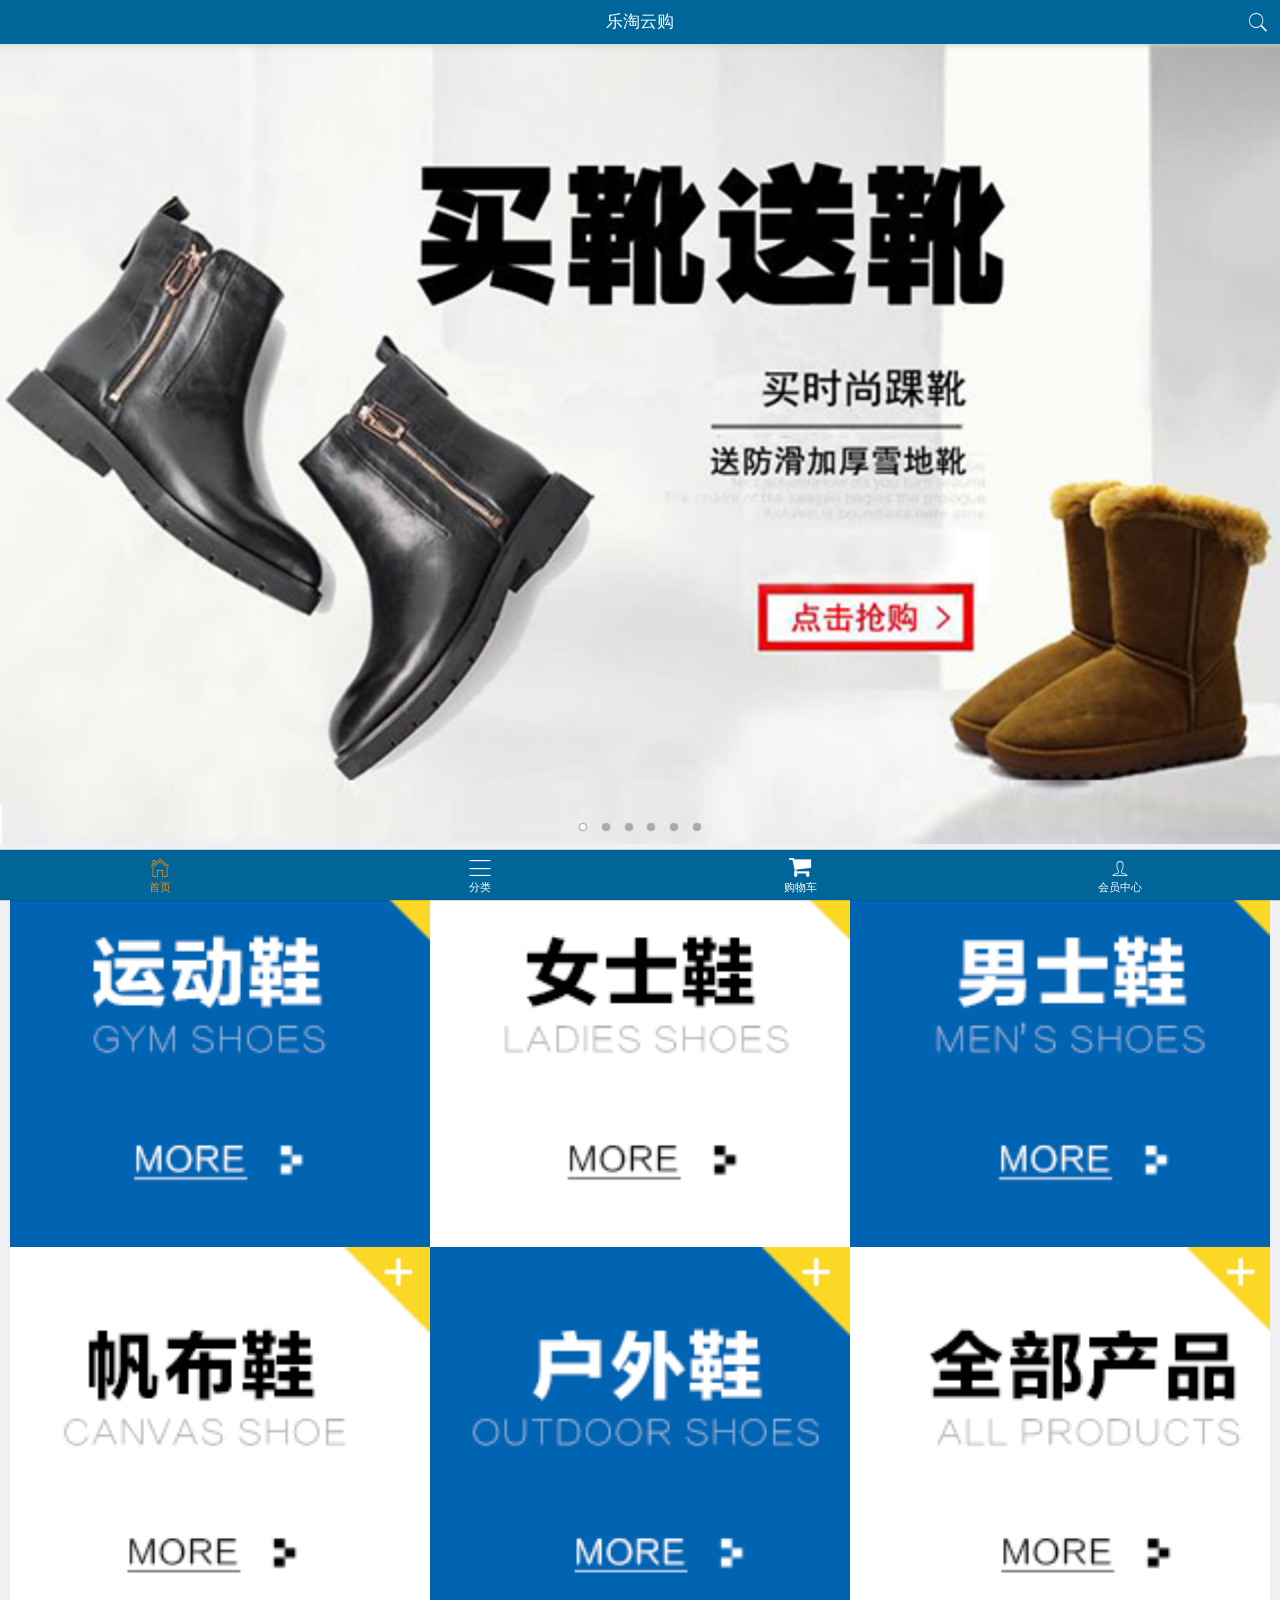
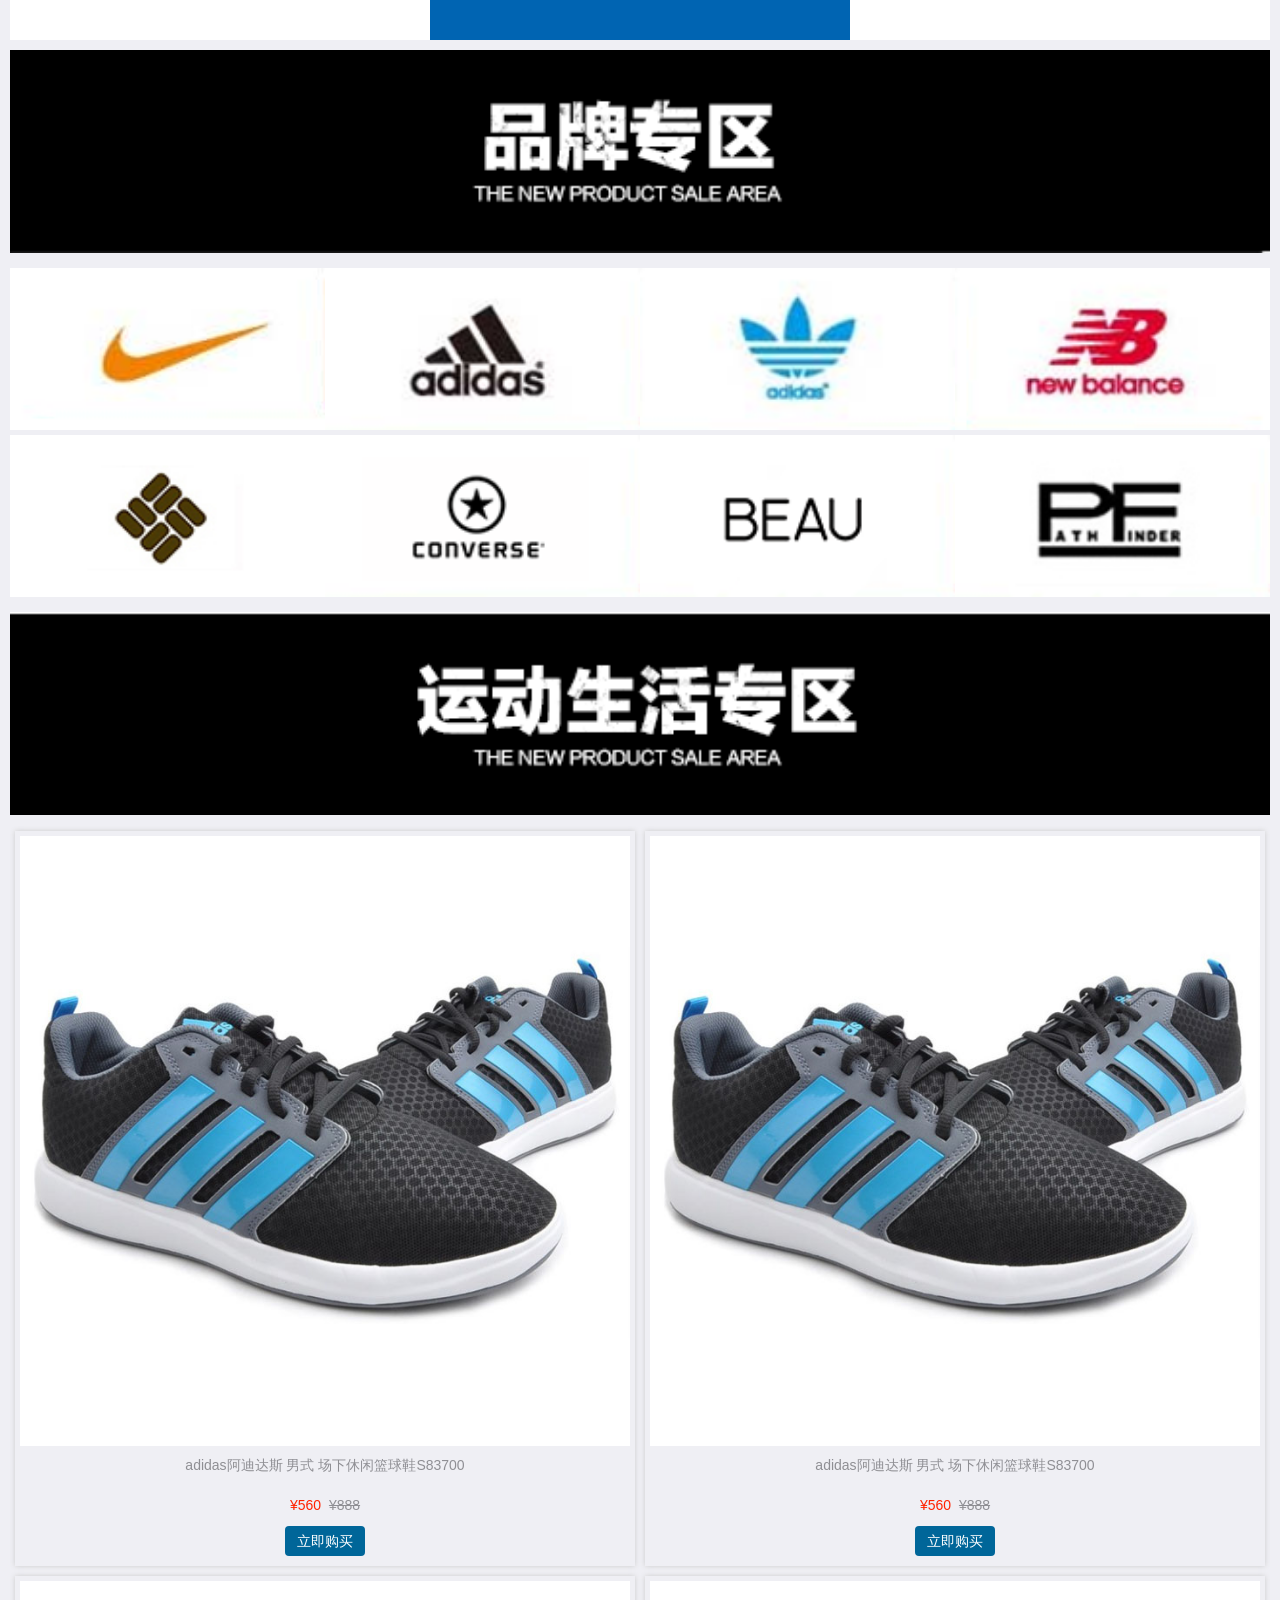
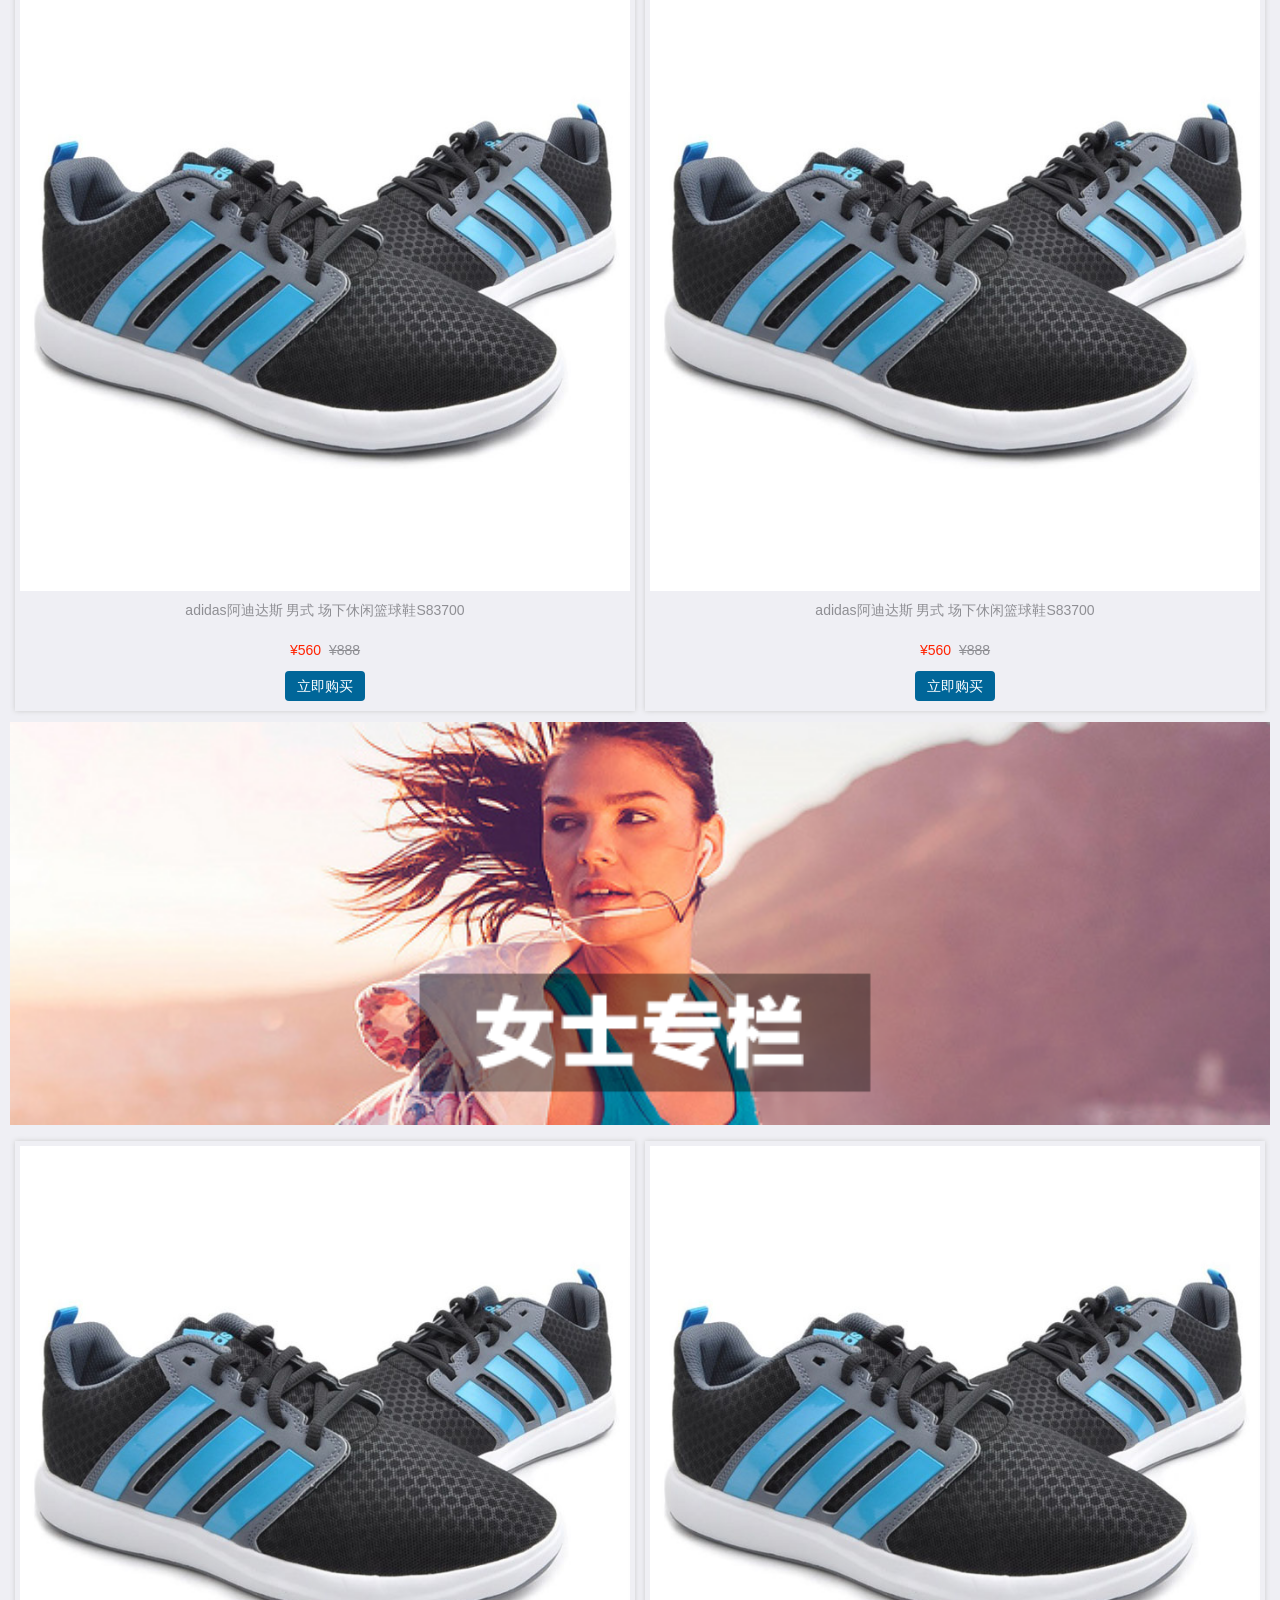
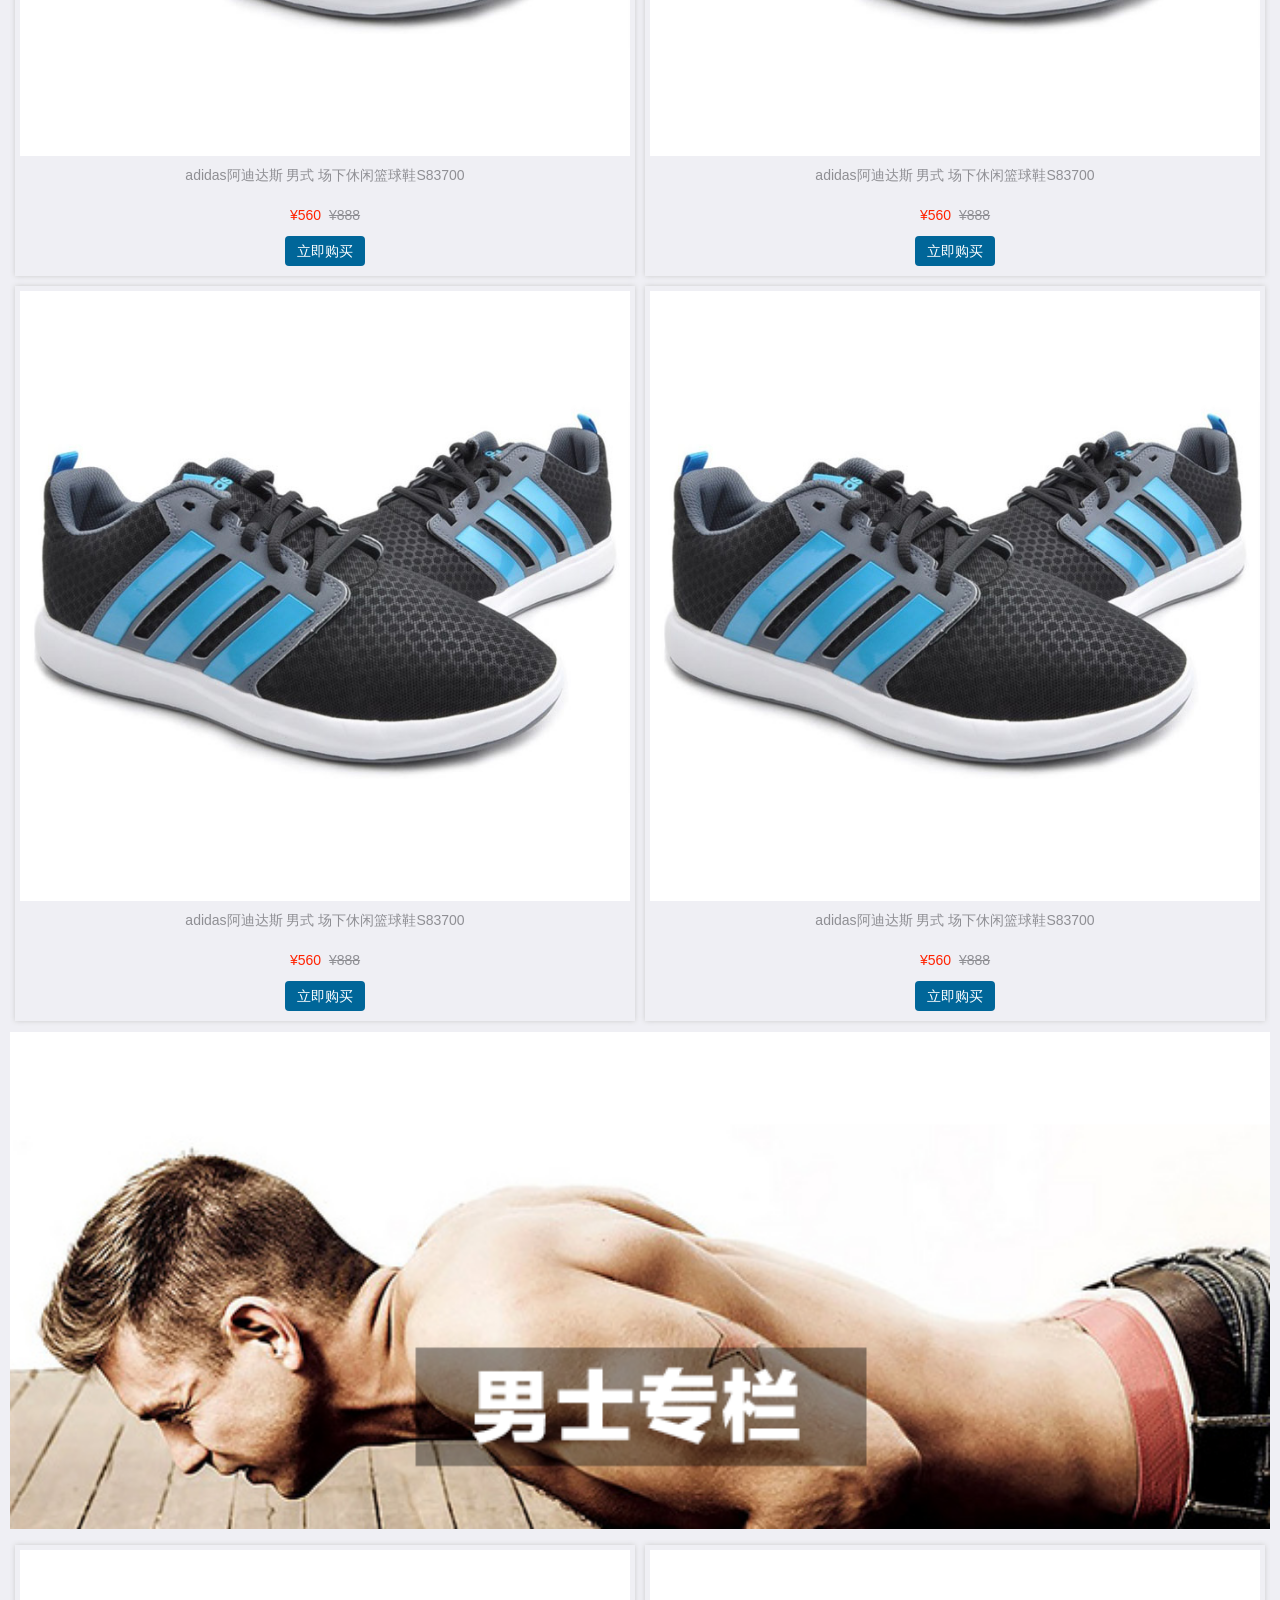
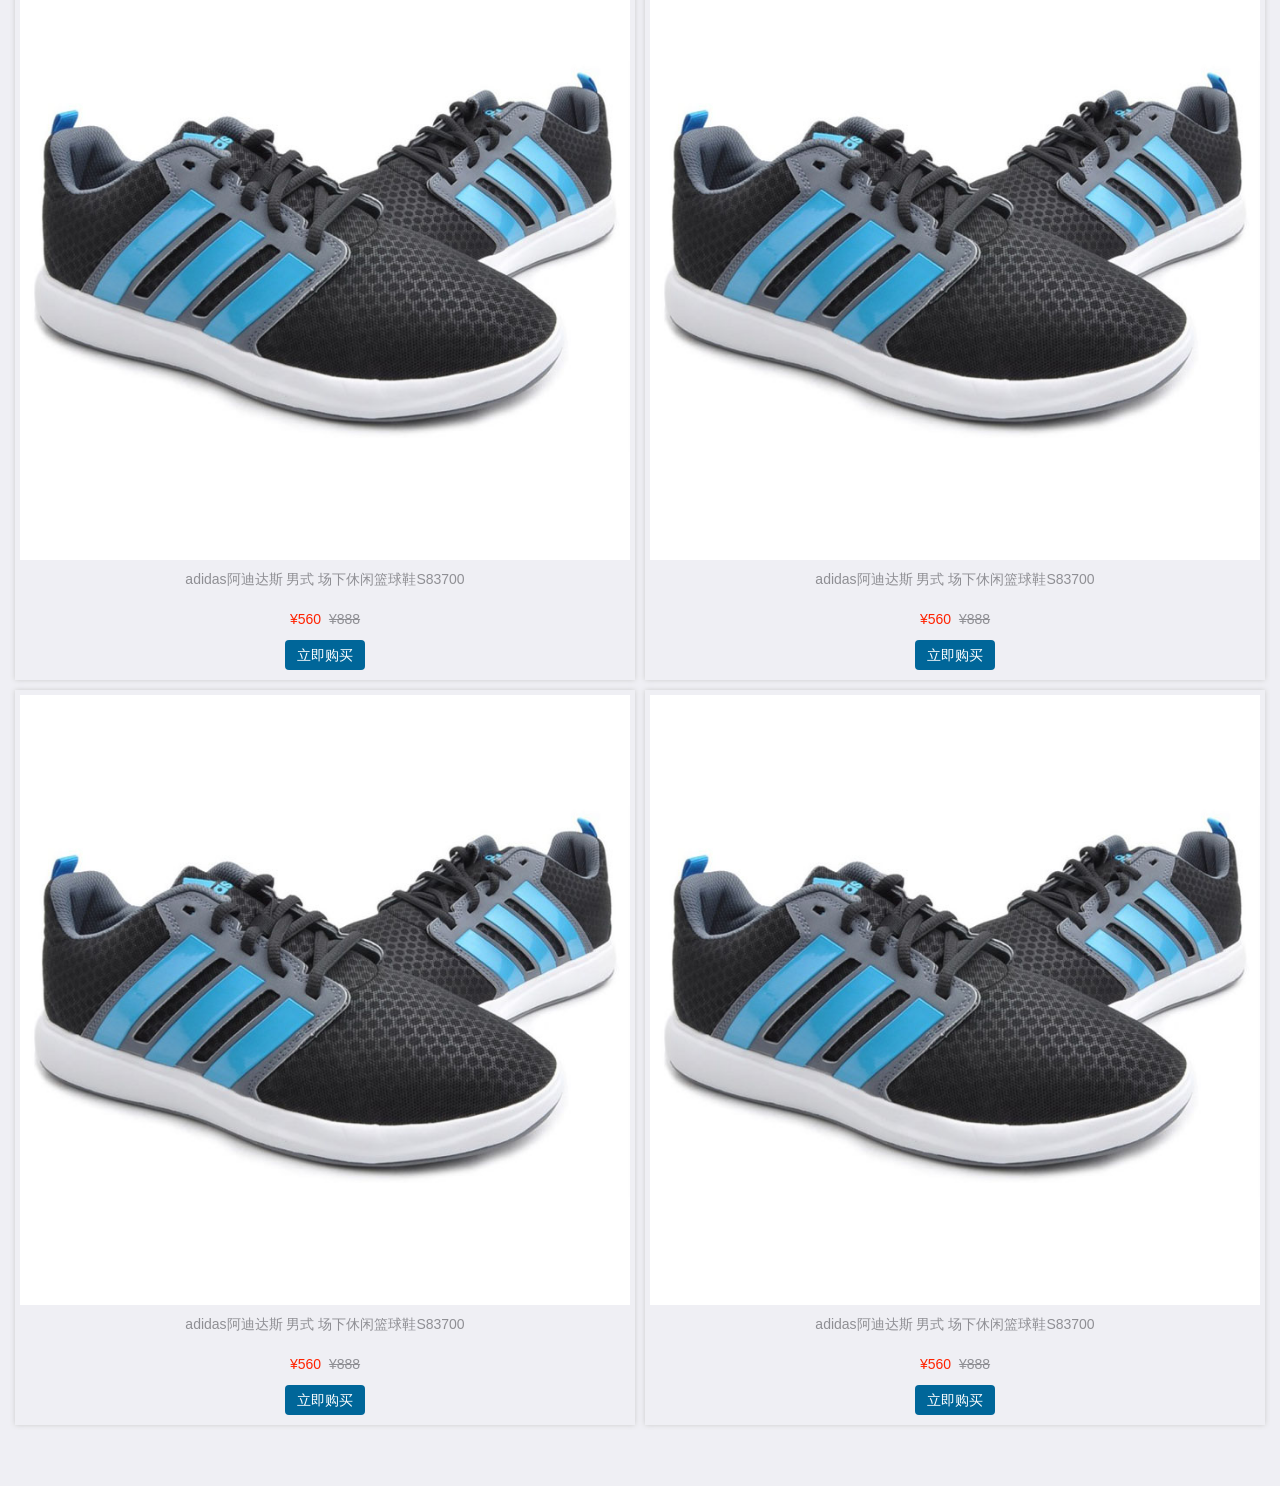
<file: public/m/index.html>
<!DOCTYPE html>
<html lang="en">
<head>
	<meta charset="UTF-8">
	<title>Document</title>
	<meta name="viewport" content="width=device-width, user-scalable=no, initial-scale=1.0, maximum-scale=1.0, minimum-scale=1.0">
	<link rel="stylesheet" href="assets/mui/css/mui.min.css">
	<link rel="stylesheet" href="css/base.css">
	<link rel="stylesheet" href="assets/fontAwesome/css/font-awesome.min.css">
	<script src="assets/mui/js/mui.min.js"></script>
</head>
<body>
	<header class="mui-bar mui-bar-nav my-header">
		<h1 class="mui-title">乐淘云购</h1>
		<a href="" class="mui-icon mui-icon-search mui-pull-right"></a>
	</header>
	<nav class="mui-bar mui-bar-tab my-footer">
		<a class="mui-tab-item mui-active" href="index.html">
			<span class="mui-icon mui-icon-home"></span>
			<span class="mui-tab-label">首页</span>
		</a>
		<a class="mui-tab-item" href="category.html">
			<span class="mui-icon mui-icon-bars"></span>
			<span class="mui-tab-label">分类</span>
		</a>
		<a class="mui-tab-item" href="cart.html">
			<span class="mui-icon fa fa-shopping-cart"></span>
			<span class="mui-tab-label">购物车</span>
		</a>
		<a class="mui-tab-item" href="user.html">
			<span class="mui-icon mui-icon-person"></span>
			<span class="mui-tab-label">会员中心</span>
		</a>
	</nav>
	<div class="mui-content">
		<!-- 轮播图 -->
		<div class="mui-slider">
			<div class="mui-slider-group">
				<div class="mui-slider-item">
					<a href="#">
						<img src="images/banner1.png" />
					</a>
				</div>
				<div class="mui-slider-item">
					<a href="#">
						<img src="images/banner2.png" />
					</a>
				</div>
				<div class="mui-slider-item">
					<a href="#">
						<img src="images/banner3.png" />
					</a>
				</div>
				<div class="mui-slider-item">
					<a href="#">
						<img src="images/banner4.png" />
					</a>
				</div>
				<div class="mui-slider-item">
					<a href="#">
						<img src="images/banner5.png" />
					</a>
				</div>
				<div class="mui-slider-item">
					<a href="#">
						<img src="images/banner6.png" />
					</a>
				</div>
			</div>
			<div class="mui-slider-indicator">
				<div class="mui-indicator mui-active"></div>
				<div class="mui-indicator"></div>
				<div class="mui-indicator"></div>
				<div class="mui-indicator"></div>
				<div class="mui-indicator"></div>
				<div class="mui-indicator"></div>
			</div>
		</div>
		<!-- /轮播图 -->

		<!-- 导航链接 -->
		<div class="nav-links mui-clearfix">
			<a href="#">
				<img src="images/nav1.png">
			</a>
			<a href="#">
				<img src="images/nav2.png">
			</a>
			<a href="#">
				<img src="images/nav3.png">
			</a>
			<a href="#">
				<img src="images/nav4.png">
			</a>
			<a href="#">
				<img src="images/nav5.png">
			</a>
			<a href="#">
				<img src="images/nav6.png">
			</a>
		</div>
		<!-- /导航链接 -->

		<!-- 品牌专区 -->
		<div class="brand">
			<img src="images/title0.png" class="title">
			<ul>
				<li><a href=""><img src="images/brand1.png" alt=""></a></li>
				<li><a href=""><img src="images/brand2.png" alt=""></a></li>
				<li><a href=""><img src="images/brand3.png" alt=""></a></li>
				<li><a href=""><img src="images/brand4.png" alt=""></a></li>
				<li><a href=""><img src="images/brand5.png" alt=""></a></li>
				<li><a href=""><img src="images/brand6.png" alt=""></a></li>
				<li><a href=""><img src="images/brand7.png" alt=""></a></li>
				<li><a href=""><img src="images/brand8.png" alt=""></a></li>
			</ul>
		</div>
		<!-- /品牌专区 -->

		<!-- 运动生活专区 -->
		<div class="product">
			<img src="images/title1.png" class="title">
			<ul class="mui-clearfix">
				<li>
					<a href="#">
						<img src="images/product.jpg">
						<span class="name">
							adidas阿迪达斯 男式 场下休闲篮球鞋S83700
						</span>
						<p>
							<span>¥560</span>
							<span>¥888</span>
						</p>
						<span class="buy-now">立即购买</span>
					</a>
				</li>
				<li>
					<a href="#">
						<img src="images/product.jpg">
						<span class="name">
							adidas阿迪达斯 男式 场下休闲篮球鞋S83700
						</span>
						<p>
							<span>¥560</span>
							<span>¥888</span>
						</p>
						<span class="buy-now">立即购买</span>
					</a>
				</li>
				<li>
					<a href="#">
						<img src="images/product.jpg">
						<span class="name">
							adidas阿迪达斯 男式 场下休闲篮球鞋S83700
						</span>
						<p>
							<span>¥560</span>
							<span>¥888</span>
						</p>
						<span class="buy-now">立即购买</span>
					</a>
				</li>
				<li>
					<a href="#">
						<img src="images/product.jpg">
						<span class="name">
							adidas阿迪达斯 男式 场下休闲篮球鞋S83700
						</span>
						<p>
							<span>¥560</span>
							<span>¥888</span>
						</p>
						<span class="buy-now">立即购买</span>
					</a>
				</li>
			</ul>
		</div>
		<!-- /运动生活专区 -->

		<!-- 女士专栏 -->
		<div class="product">
			<img src="images/title2.png" class="title">
			<ul class="mui-clearfix">
				<li>
					<a href="#">
						<img src="images/product.jpg">
						<span class="name">
							adidas阿迪达斯 男式 场下休闲篮球鞋S83700
						</span>
						<p>
							<span>¥560</span>
							<span>¥888</span>
						</p>
						<span class="buy-now">立即购买</span>
					</a>
				</li>
				<li>
					<a href="#">
						<img src="images/product.jpg">
						<span class="name">
							adidas阿迪达斯 男式 场下休闲篮球鞋S83700
						</span>
						<p>
							<span>¥560</span>
							<span>¥888</span>
						</p>
						<span class="buy-now">立即购买</span>
					</a>
				</li>
				<li>
					<a href="#">
						<img src="images/product.jpg">
						<span class="name">
							adidas阿迪达斯 男式 场下休闲篮球鞋S83700
						</span>
						<p>
							<span>¥560</span>
							<span>¥888</span>
						</p>
						<span class="buy-now">立即购买</span>
					</a>
				</li>
				<li>
					<a href="#">
						<img src="images/product.jpg">
						<span class="name">
							adidas阿迪达斯 男式 场下休闲篮球鞋S83700
						</span>
						<p>
							<span>¥560</span>
							<span>¥888</span>
						</p>
						<span class="buy-now">立即购买</span>
					</a>
				</li>
			</ul>
		</div>
		<!-- /女士专栏 -->

		<!-- 男士专栏 -->
		<div class="product">
			<img src="images/title3.png" class="title">
			<ul class="mui-clearfix">
				<li>
					<a href="#">
						<img src="images/product.jpg">
						<span class="name">
							adidas阿迪达斯 男式 场下休闲篮球鞋S83700
						</span>
						<p>
							<span>¥560</span>
							<span>¥888</span>
						</p>
						<span class="buy-now">立即购买</span>
					</a>
				</li>
				<li>
					<a href="#">
						<img src="images/product.jpg">
						<span class="name">
							adidas阿迪达斯 男式 场下休闲篮球鞋S83700
						</span>
						<p>
							<span>¥560</span>
							<span>¥888</span>
						</p>
						<span class="buy-now">立即购买</span>
					</a>
				</li>
				<li>
					<a href="#">
						<img src="images/product.jpg">
						<span class="name">
							adidas阿迪达斯 男式 场下休闲篮球鞋S83700
						</span>
						<p>
							<span>¥560</span>
							<span>¥888</span>
						</p>
						<span class="buy-now">立即购买</span>
					</a>
				</li>
				<li>
					<a href="#">
						<img src="images/product.jpg">
						<span class="name">
							adidas阿迪达斯 男式 场下休闲篮球鞋S83700
						</span>
						<p>
							<span>¥560</span>
							<span>¥888</span>
						</p>
						<span class="buy-now">立即购买</span>
					</a>
				</li>
			</ul>
		</div>
		<!-- /男士专栏 -->
	</div>
</body>
</html>
</file>
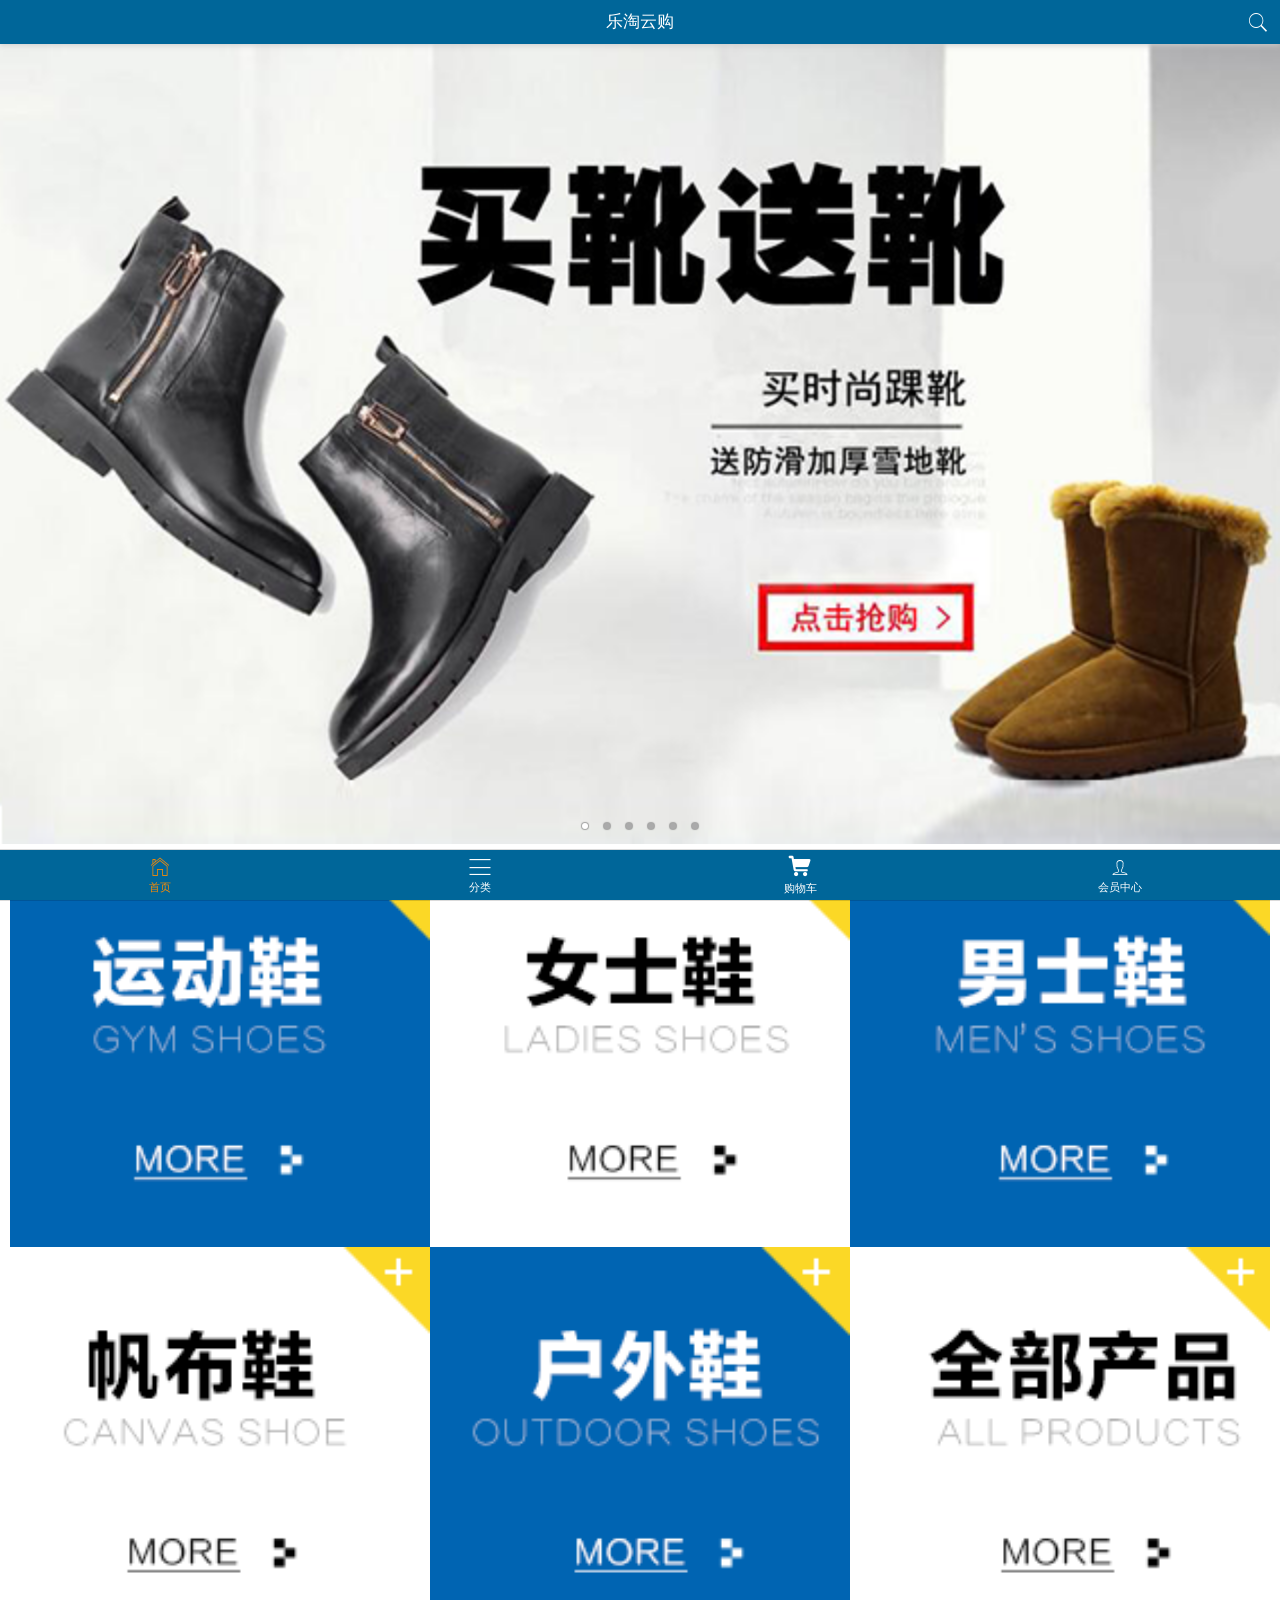
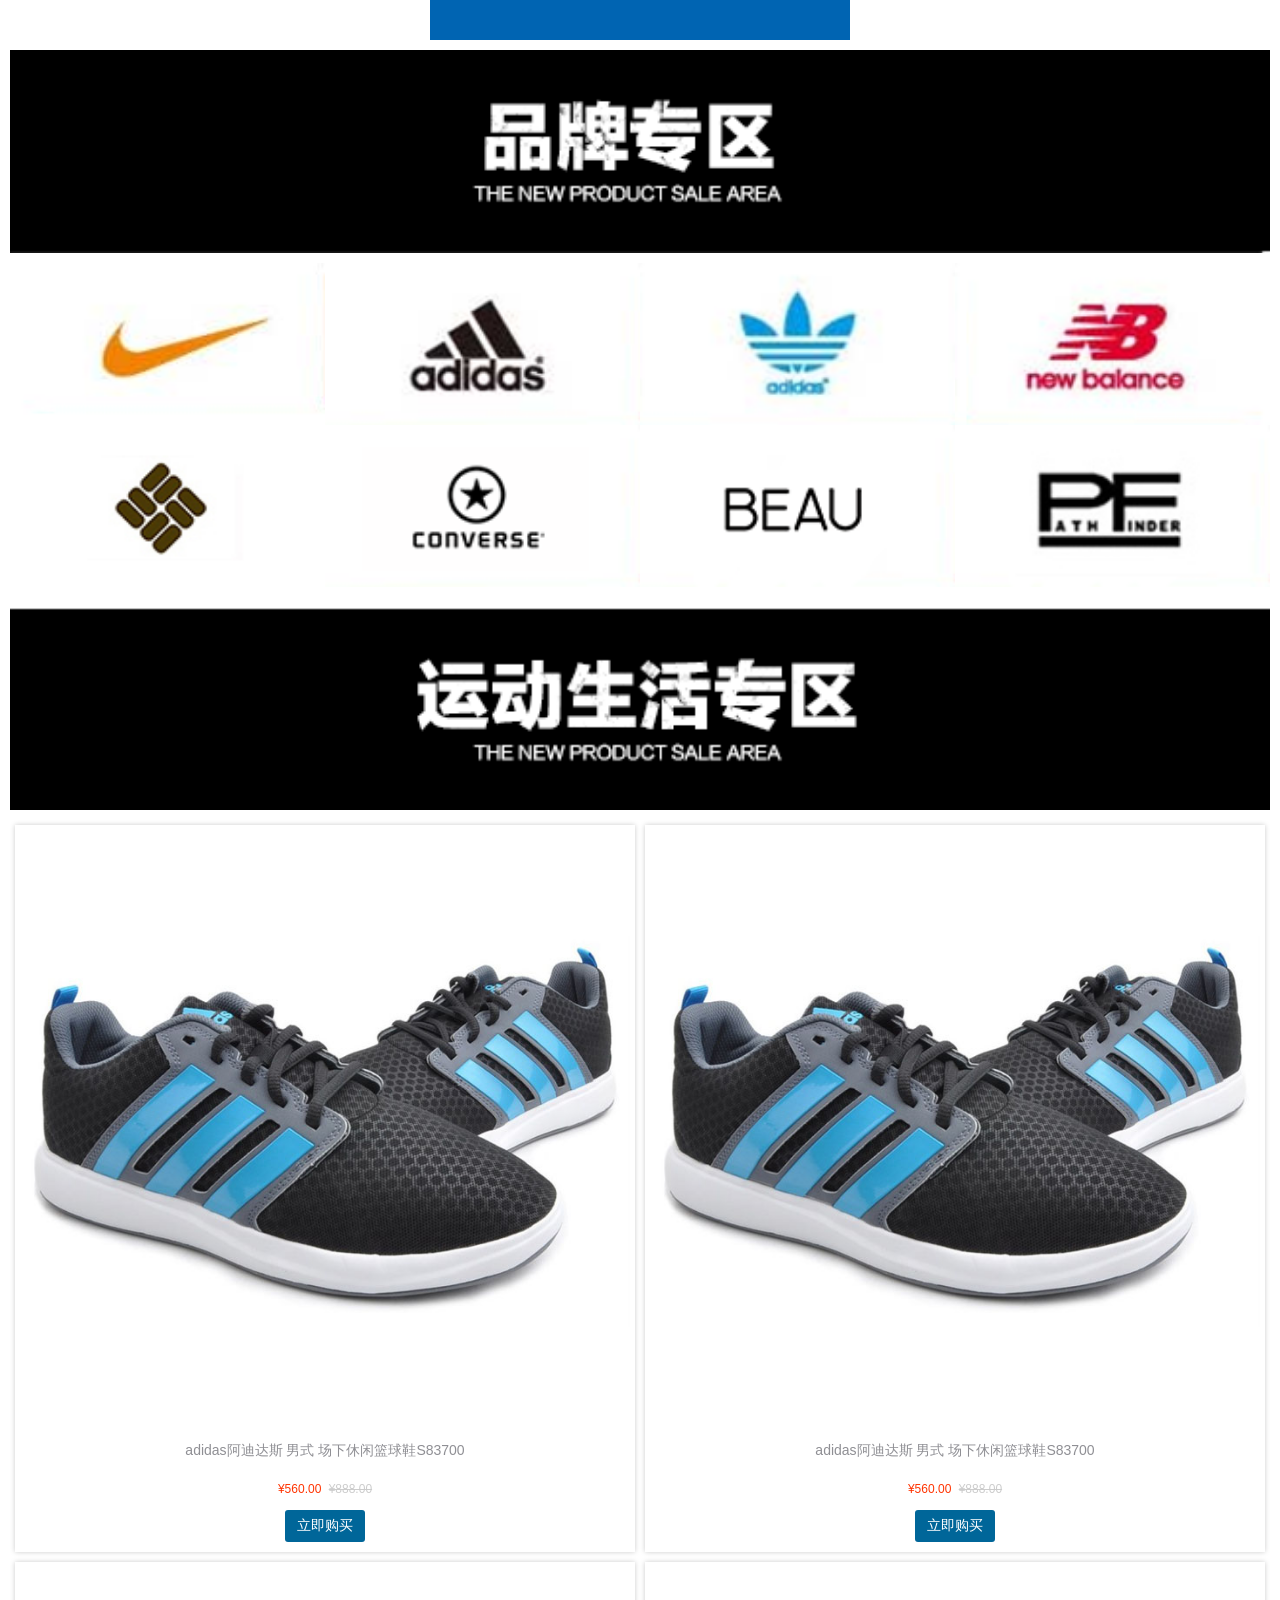
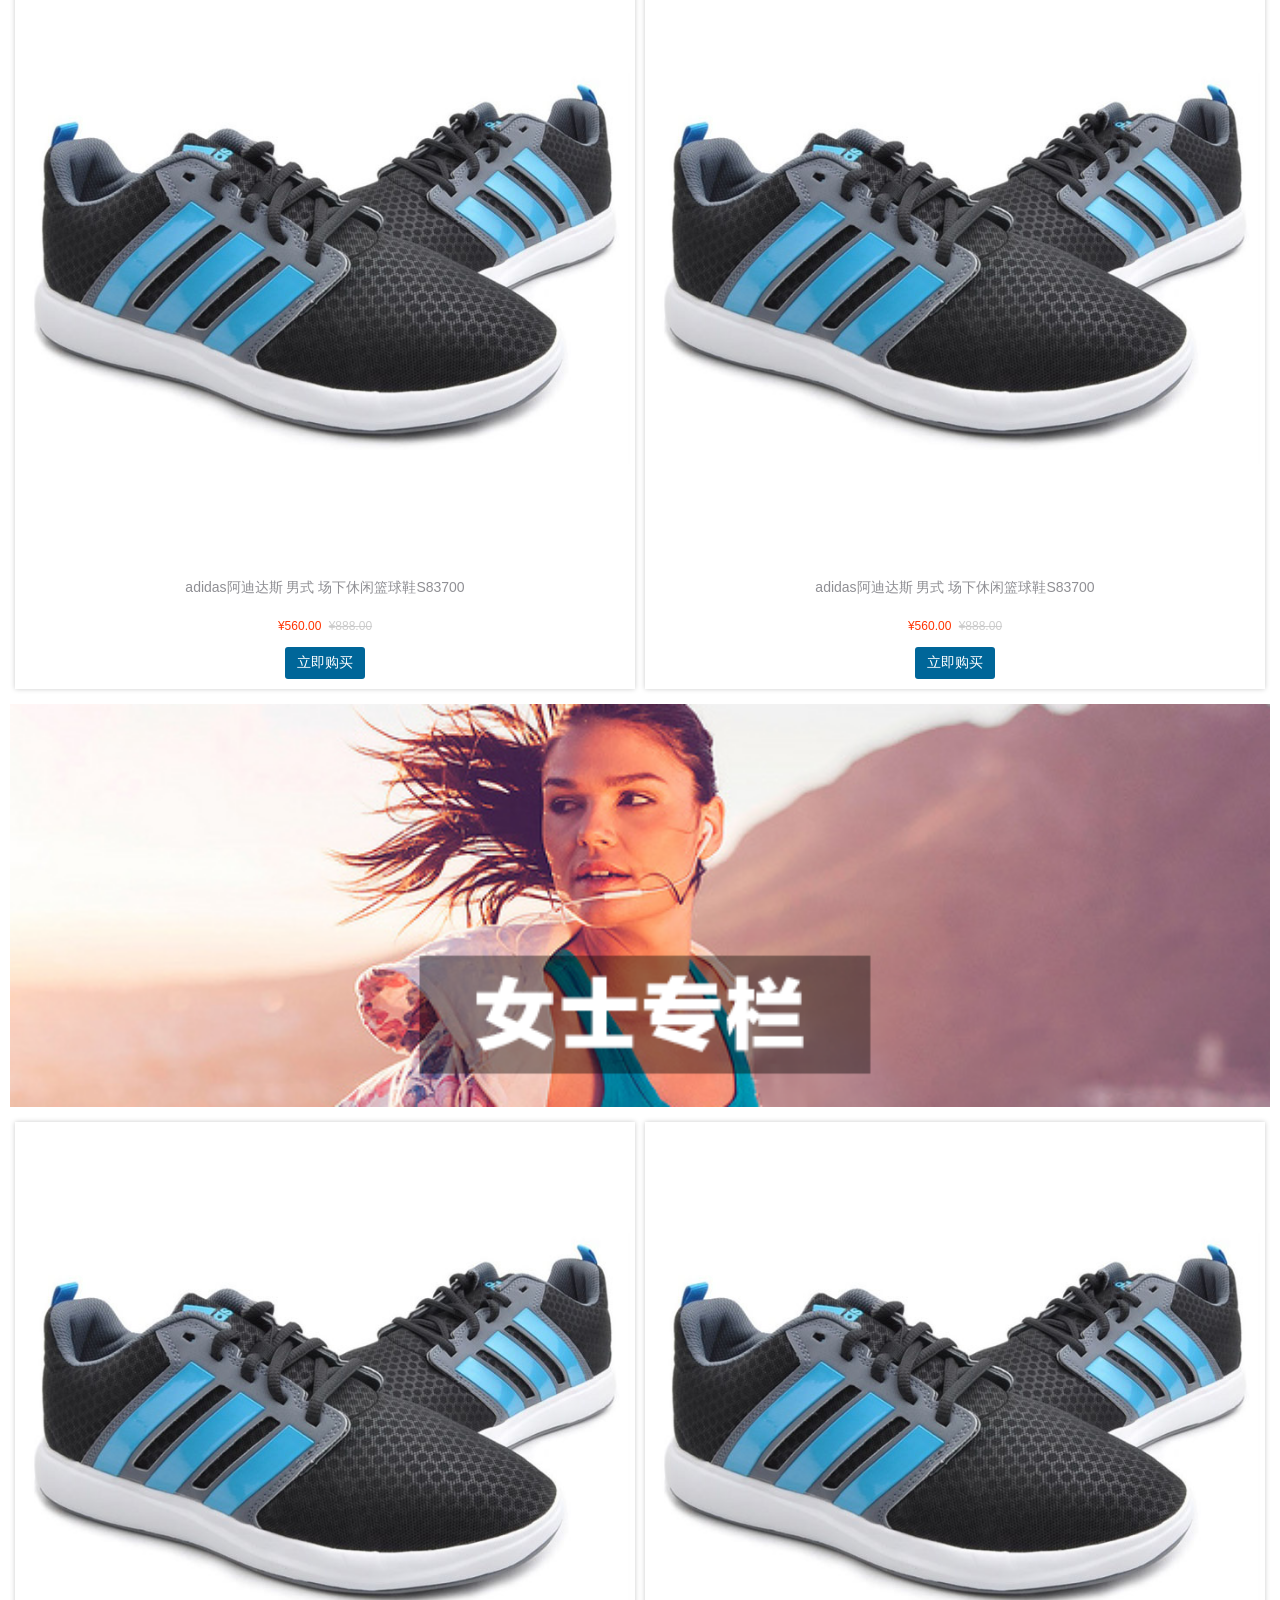
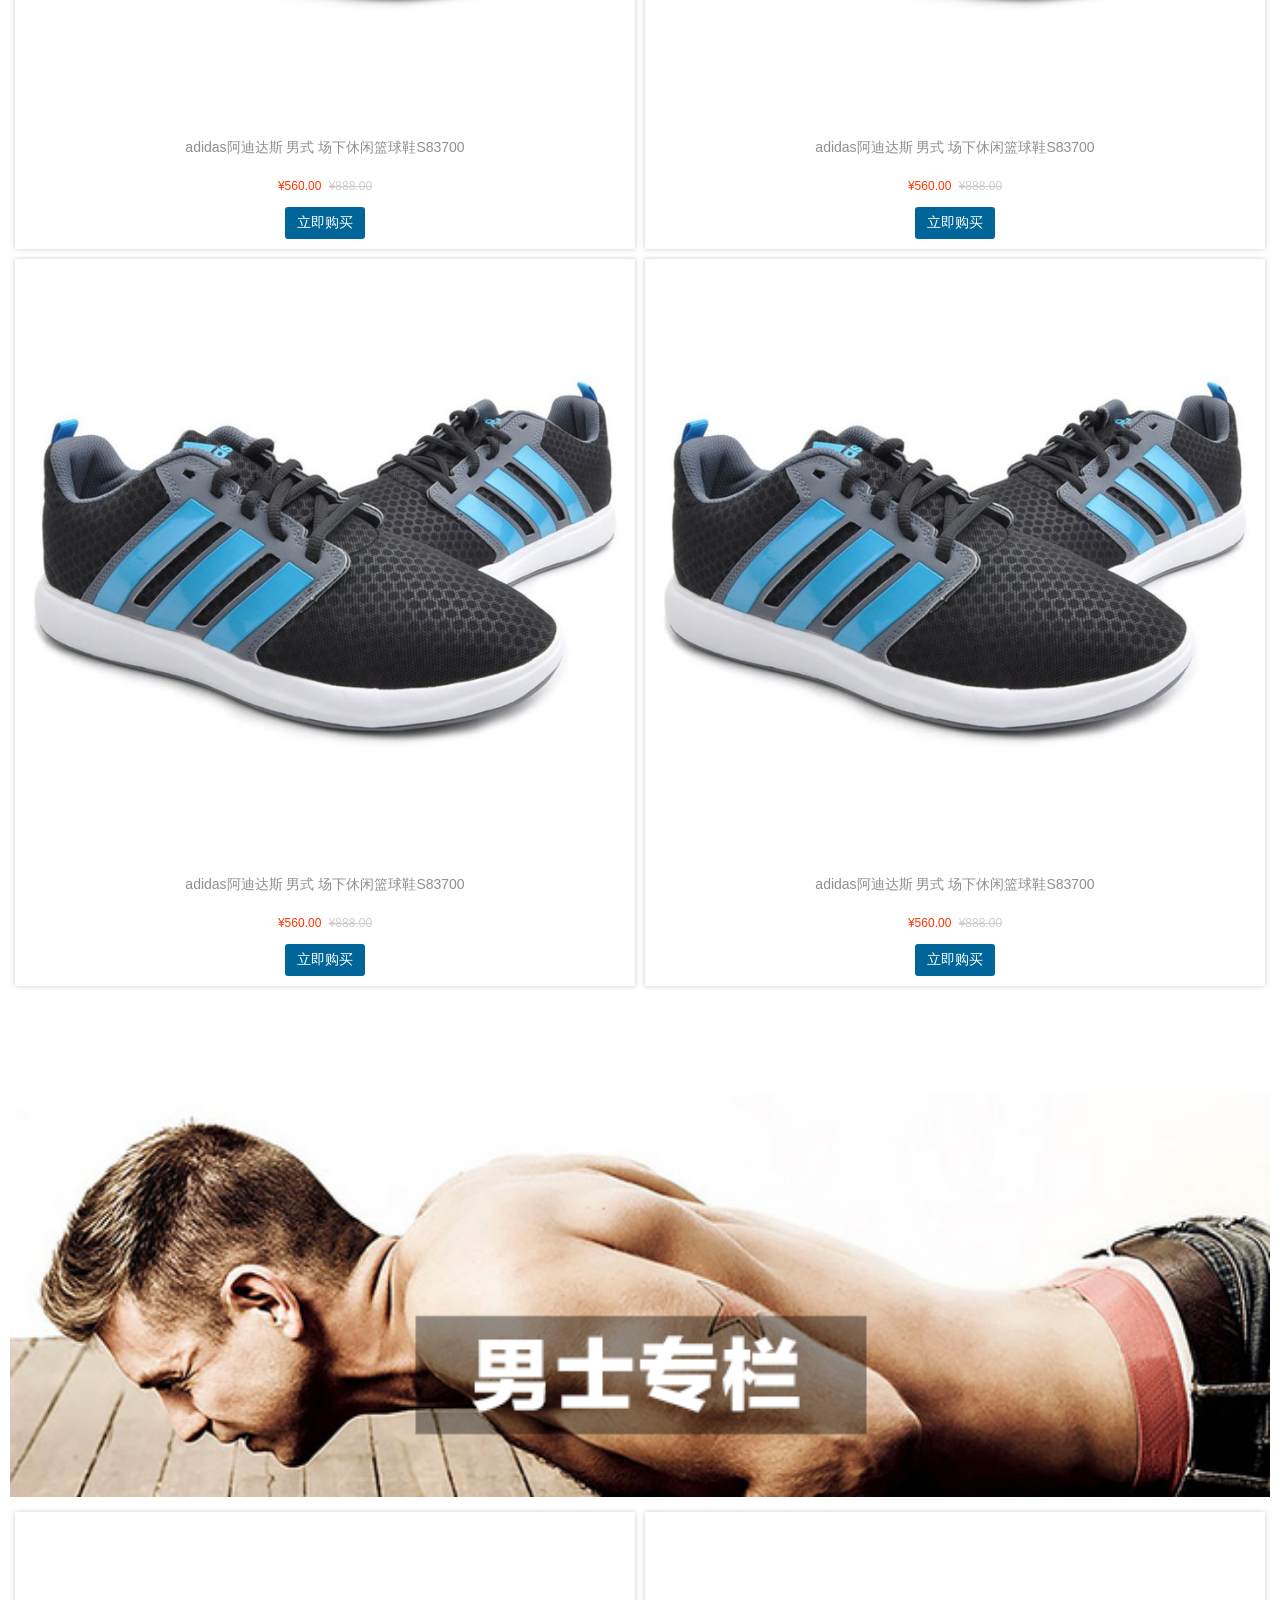
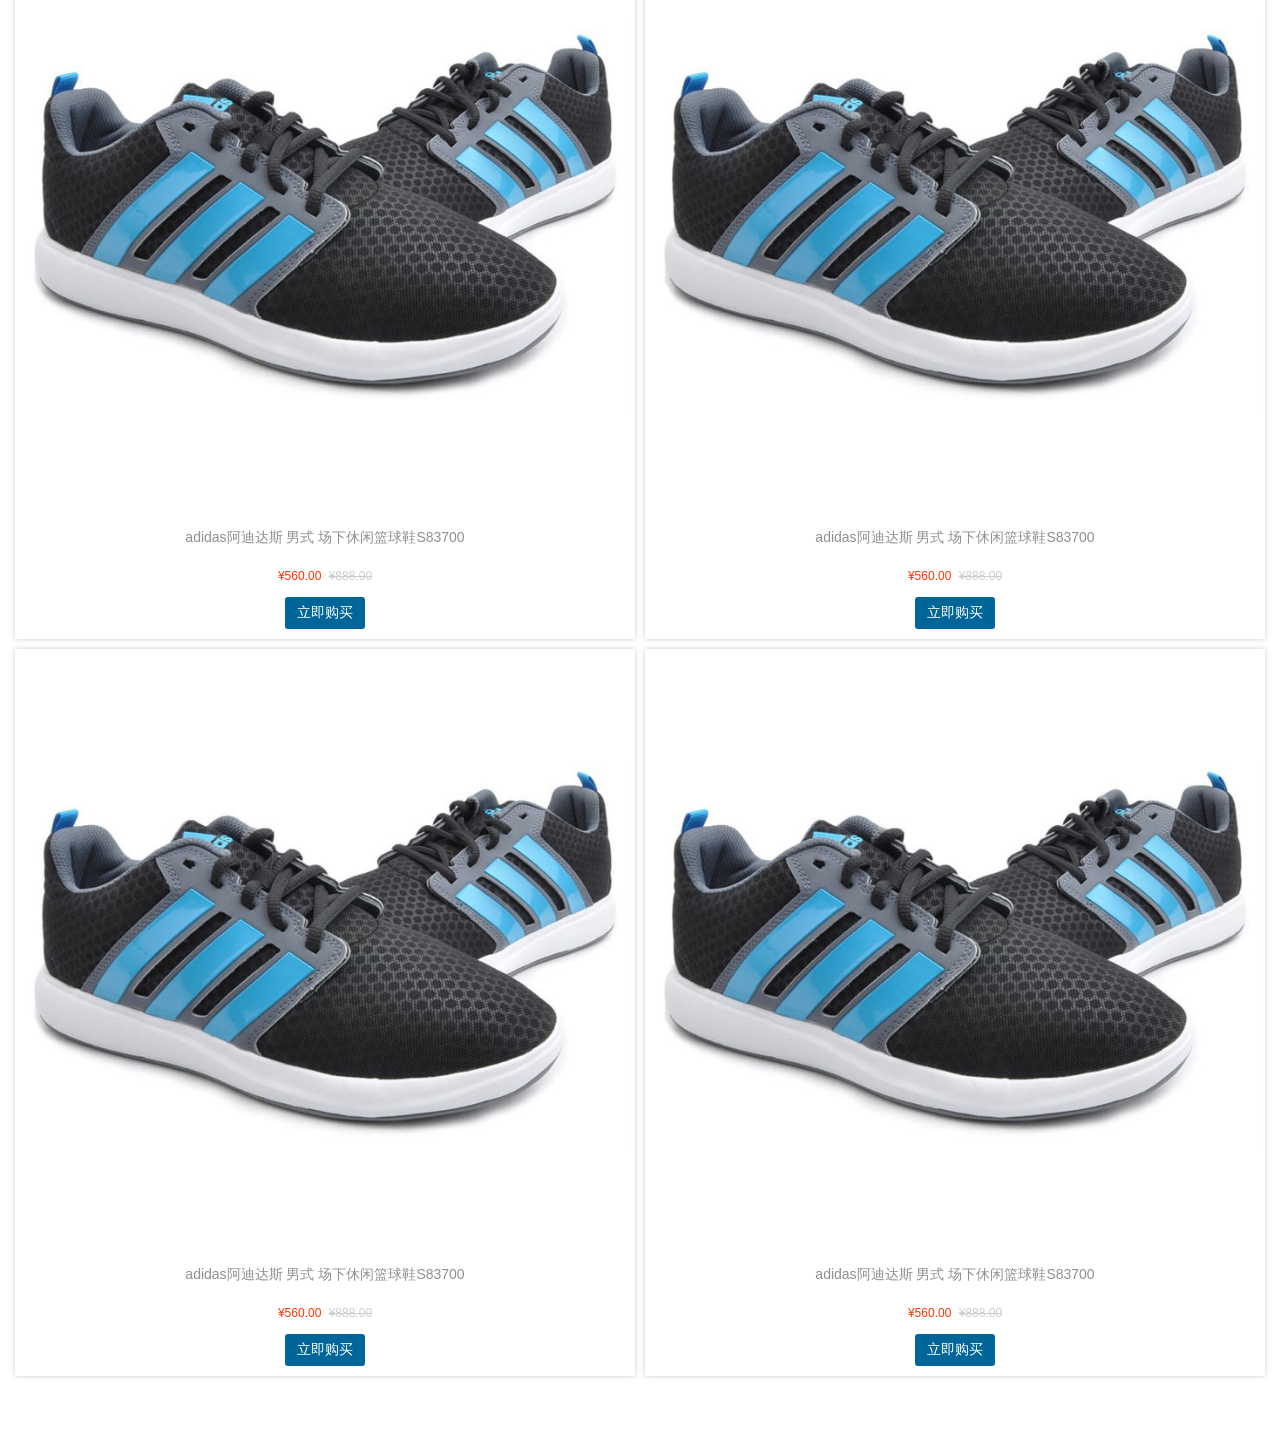
<file: public/mobile/index.html>
<!DOCTYPE html>
<html lang="en">
<head>
	<meta charset="UTF-8">
	<title>Document</title>
	<meta name="viewport" content="width=device-width, user-scalable=no, initial-scale=1.0, maximum-scale=1.0, minimum-scale=1.0">
	<link rel="stylesheet" href="assets/mui/css/mui.min.css">
	<link rel="stylesheet" href="assets/mui/css/iconfont.css">
	<link rel="stylesheet" href="css/base.css">
	<link rel="stylesheet" href="css/index.css">
	<script src="assets/zepto/zepto.min.js"></script>
	<script src="assets/mui/js/mui.min.js"></script>
	<script src="js/common.js"></script>
</head>
<body>

	<header class="mui-bar mui-bar-nav header">
		<h1 class="mui-title">乐淘云购</h1>
		<a href="search.html" class="mui-icon mui-icon-search mui-pull-right"></a>
	</header>
	<nav class="mui-bar mui-bar-tab footer">
		<a class="mui-tab-item mui-active" href="index.html">
			<span class="mui-icon mui-icon-home"></span>
			<span class="mui-tab-label">首页</span>
		</a>
		<a class="mui-tab-item" href="category.html">
			<span class="mui-icon mui-icon-bars"></span>
			<span class="mui-tab-label">分类</span>
		</a>
		<a class="mui-tab-item" href="cart.html">
			<span class="mui-icon iconfont icon-gouwuche"></span>
			<span class="mui-tab-label">购物车</span>
		</a>
		<a class="mui-tab-item" href="user.html">
			<span class="mui-icon mui-icon-person"></span>
			<span class="mui-tab-label">会员中心</span>
		</a>
	</nav>
	<div class="mui-content">
		<div class="mui-slider">
			<div class="mui-slider-group mui-slider-loop">
				<div class="mui-slider-item">
					<a href="#"><img src="images/banner6.png" /></a>
				</div>
				<div class="mui-slider-item">
					<a href="#"><img src="images/banner1.png" /></a>
				</div>
				<div class="mui-slider-item">
					<a href="#"><img src="images/banner2.png" /></a>
				</div>
				<div class="mui-slider-item">
					<a href="#"><img src="images/banner3.png" /></a>
				</div>
				<div class="mui-slider-item">
					<a href="#"><img src="images/banner4.png" /></a>
				</div>
				<div class="mui-slider-item">
					<a href="#"><img src="images/banner5.png" /></a>
				</div>
				<div class="mui-slider-item">
					<a href="#"><img src="images/banner6.png" /></a>
				</div>
				<div class="mui-slider-item">
					<a href="#"><img src="images/banner1.png" /></a>
				</div>
			</div>
			<div class="mui-slider-indicator indicator">
			    <div class="mui-indicator mui-active"></div>
			    <div class="mui-indicator"></div>
			    <div class="mui-indicator"></div>
			    <div class="mui-indicator"></div>
			    <div class="mui-indicator"></div>
			    <div class="mui-indicator"></div>
			</div>
		</div>
		<div class="nav-link mui-clearfix">
			<a href="#"><img src="images/nav1.png"></a>
			<a href="#"><img src="images/nav2.png"></a>
			<a href="#"><img src="images/nav3.png"></a>
			<a href="#"><img src="images/nav4.png"></a>
			<a href="#"><img src="images/nav5.png"></a>
			<a href="#"><img src="images/nav6.png"></a>
		</div>
		<div class="brand">
			<img src="images/title0.png" class="title">
			<ul class="list mui-clearfix">
				<li>
					<a href="#">
						<img src="images/brand1.png">
					</a>
				</li>
				<li>
					<a href="#">
						<img src="images/brand2.png">
					</a>
				</li>
				<li>
					<a href="#">
						<img src="images/brand3.png">
					</a>
				</li>
				<li>
					<a href="#">
						<img src="images/brand4.png">
					</a>
				</li>
				<li>
					<a href="#">
						<img src="images/brand5.png">
					</a>
				</li>
				<li>
					<a href="#">
						<img src="images/brand6.png">
					</a>
				</li>
				<li>
					<a href="#">
						<img src="images/brand7.png">
					</a>
				</li>
				<li>
					<a href="#">
						<img src="images/brand8.png">
					</a>
				</li>
			</ul>
		</div>
		<div class="product">
			<img src="images/title1.png" class="title">
			<ul class="list mui-clearfix">
				<li>
					<a href="#">
						<img src="images/product.jpg">
						<span class="name">
							adidas阿迪达斯 男式 场下休闲篮球鞋S83700
						</span>
						<p>
							<span>¥560.00</span>
							<span>¥888.00</span>
						</p>
						<button class="buy-now">立即购买</button>
					</a>
				</li>
				<li>
					<a href="#">
						<img src="images/product.jpg">
						<span class="name">
							adidas阿迪达斯 男式 场下休闲篮球鞋S83700
						</span>
						<p>
							<span>¥560.00</span>
							<span>¥888.00</span>
						</p>
						<button class="buy-now">立即购买</button>
					</a>
				</li>
				<li>
					<a href="#">
						<img src="images/product.jpg">
						<span class="name">
							adidas阿迪达斯 男式 场下休闲篮球鞋S83700
						</span>
						<p>
							<span>¥560.00</span>
							<span>¥888.00</span>
						</p>
						<button class="buy-now">立即购买</button>
					</a>
				</li>
				<li>
					<a href="#">
						<img src="images/product.jpg">
						<span class="name">
							adidas阿迪达斯 男式 场下休闲篮球鞋S83700
						</span>
						<p>
							<span>¥560.00</span>
							<span>¥888.00</span>
						</p>
						<button class="buy-now">立即购买</button>
					</a>
				</li>
			</ul>
		</div>
		<div class="product">
			<img src="images/title2.png" class="title">
			<ul class="list mui-clearfix">
				<li>
					<a href="#">
						<img src="images/product.jpg">
						<span class="name">
							adidas阿迪达斯 男式 场下休闲篮球鞋S83700
						</span>
						<p>
							<span>¥560.00</span>
							<span>¥888.00</span>
						</p>
						<button class="buy-now">立即购买</button>
					</a>
				</li>
				<li>
					<a href="#">
						<img src="images/product.jpg">
						<span class="name">
							adidas阿迪达斯 男式 场下休闲篮球鞋S83700
						</span>
						<p>
							<span>¥560.00</span>
							<span>¥888.00</span>
						</p>
						<button class="buy-now">立即购买</button>
					</a>
				</li>
				<li>
					<a href="#">
						<img src="images/product.jpg">
						<span class="name">
							adidas阿迪达斯 男式 场下休闲篮球鞋S83700
						</span>
						<p>
							<span>¥560.00</span>
							<span>¥888.00</span>
						</p>
						<button class="buy-now">立即购买</button>
					</a>
				</li>
				<li>
					<a href="#">
						<img src="images/product.jpg">
						<span class="name">
							adidas阿迪达斯 男式 场下休闲篮球鞋S83700
						</span>
						<p>
							<span>¥560.00</span>
							<span>¥888.00</span>
						</p>
						<button class="buy-now">立即购买</button>
					</a>
				</li>
			</ul>
		</div>
		<div class="product">
			<img src="images/title3.png" class="title">
			<ul class="list mui-clearfix">
				<li>
					<a href="#">
						<img src="images/product.jpg">
						<span class="name">
							adidas阿迪达斯 男式 场下休闲篮球鞋S83700
						</span>
						<p>
							<span>¥560.00</span>
							<span>¥888.00</span>
						</p>
						<button class="buy-now">立即购买</button>
					</a>
				</li>
				<li>
					<a href="#">
						<img src="images/product.jpg">
						<span class="name">
							adidas阿迪达斯 男式 场下休闲篮球鞋S83700
						</span>
						<p>
							<span>¥560.00</span>
							<span>¥888.00</span>
						</p>
						<button class="buy-now">立即购买</button>
					</a>
				</li>
				<li>
					<a href="#">
						<img src="images/product.jpg">
						<span class="name">
							adidas阿迪达斯 男式 场下休闲篮球鞋S83700
						</span>
						<p>
							<span>¥560.00</span>
							<span>¥888.00</span>
						</p>
						<button class="buy-now">立即购买</button>
					</a>
				</li>
				<li>
					<a href="#">
						<img src="images/product.jpg">
						<span class="name">
							adidas阿迪达斯 男式 场下休闲篮球鞋S83700
						</span>
						<p>
							<span>¥560.00</span>
							<span>¥888.00</span>
						</p>
						<button class="buy-now">立即购买</button>
					</a>
				</li>
			</ul>
		</div>
	</div>
</body>
</html>
</file>
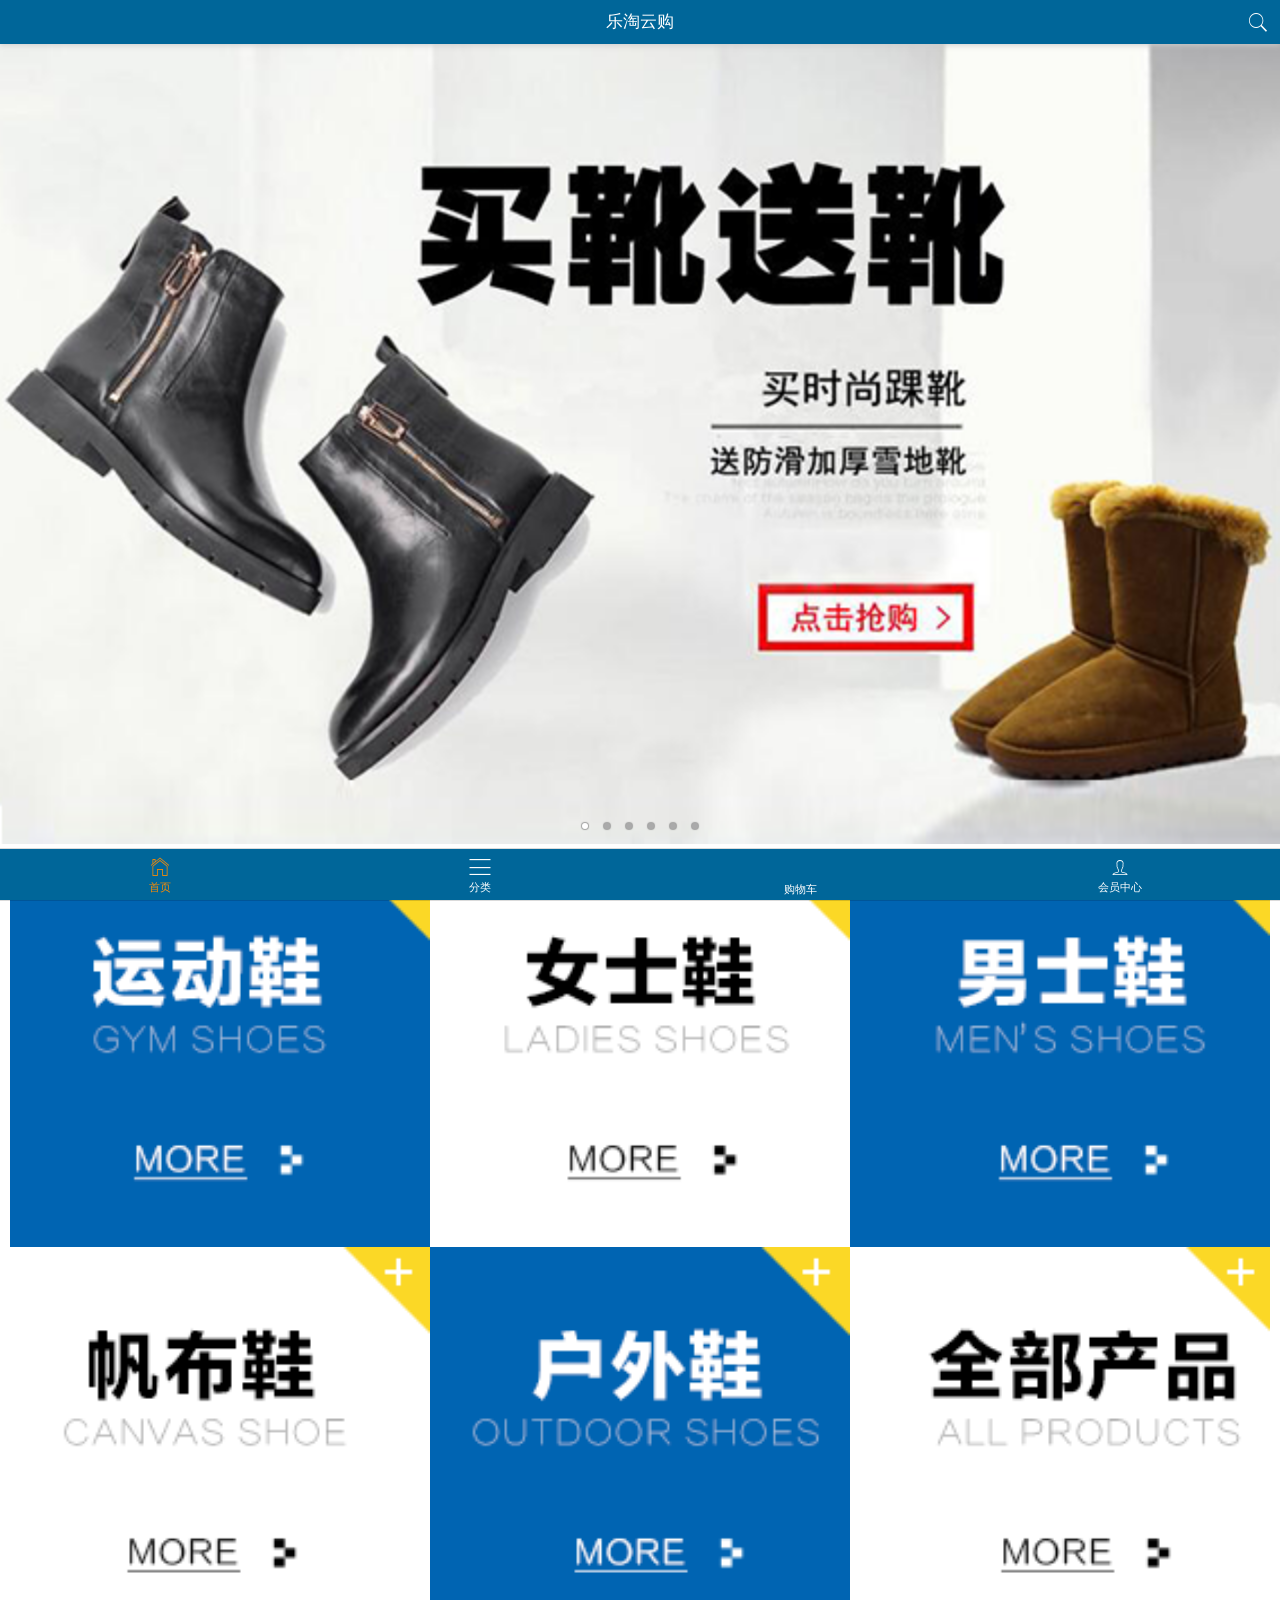
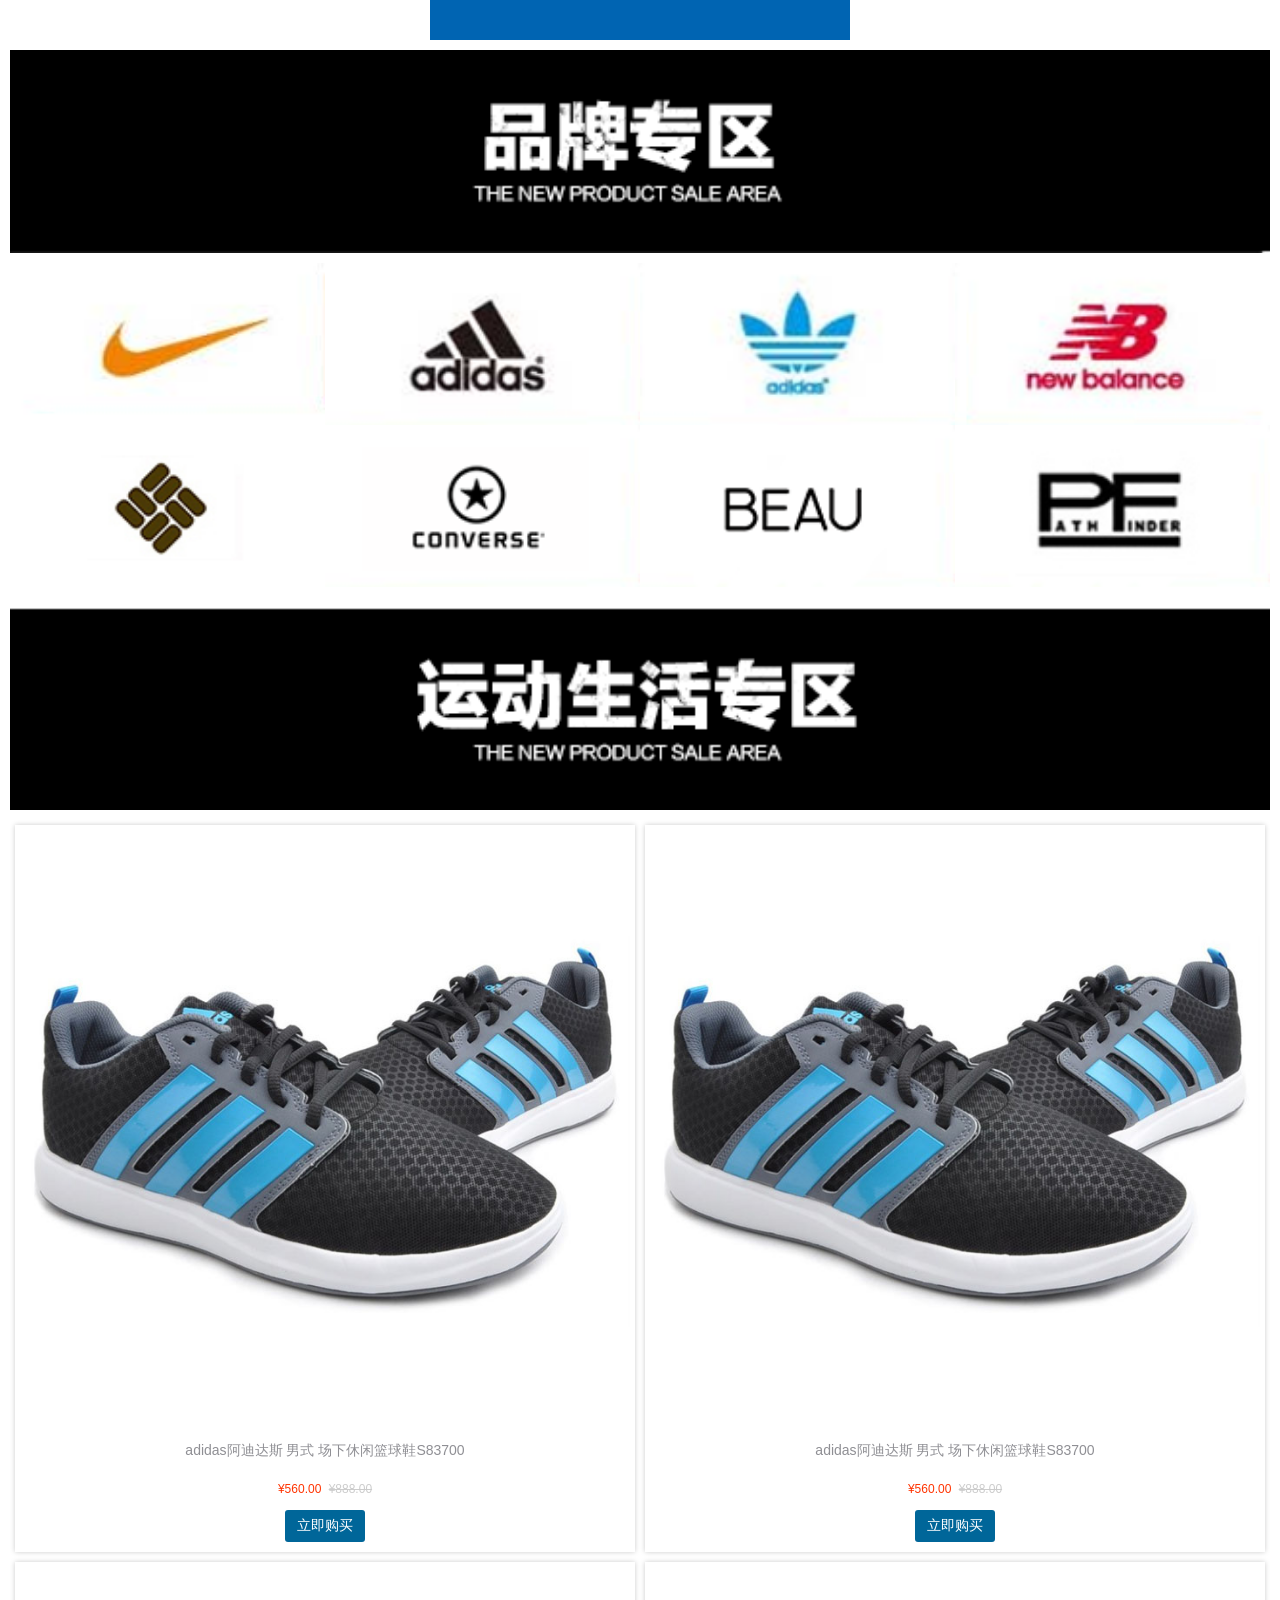
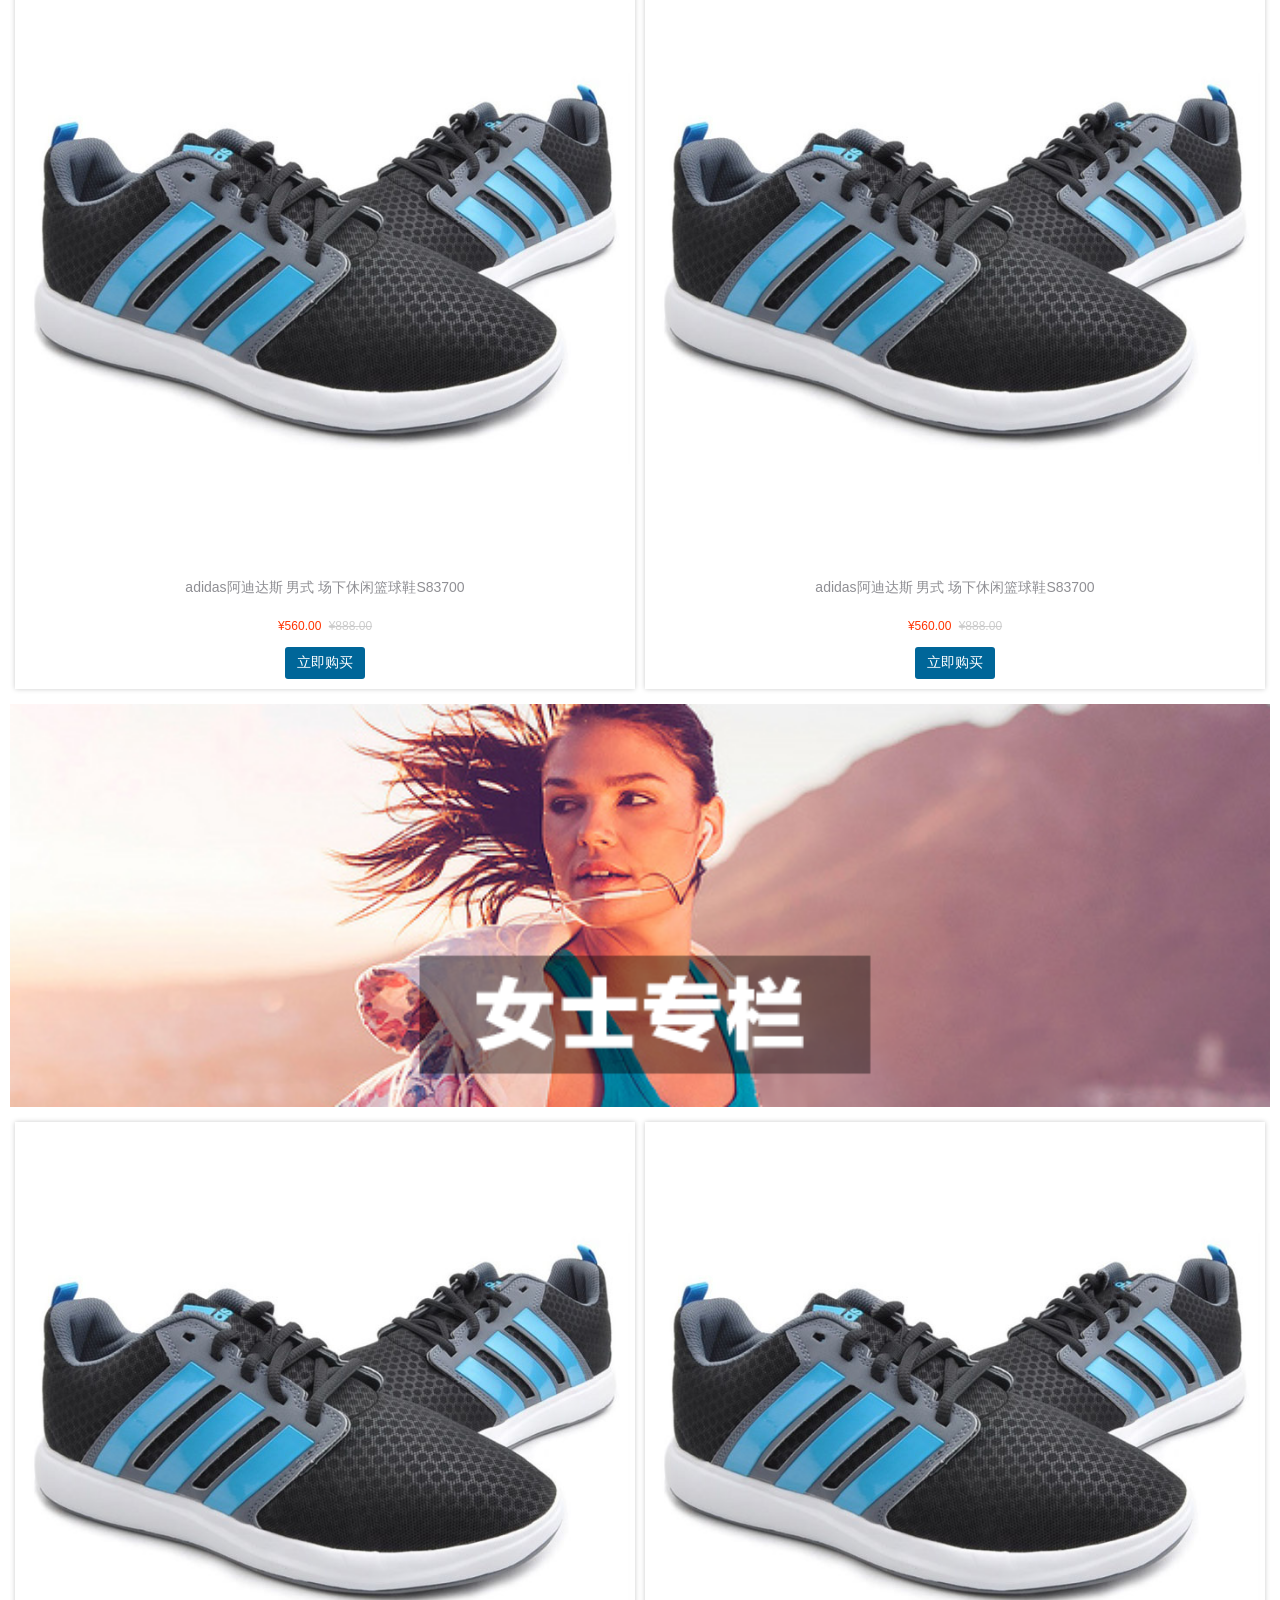
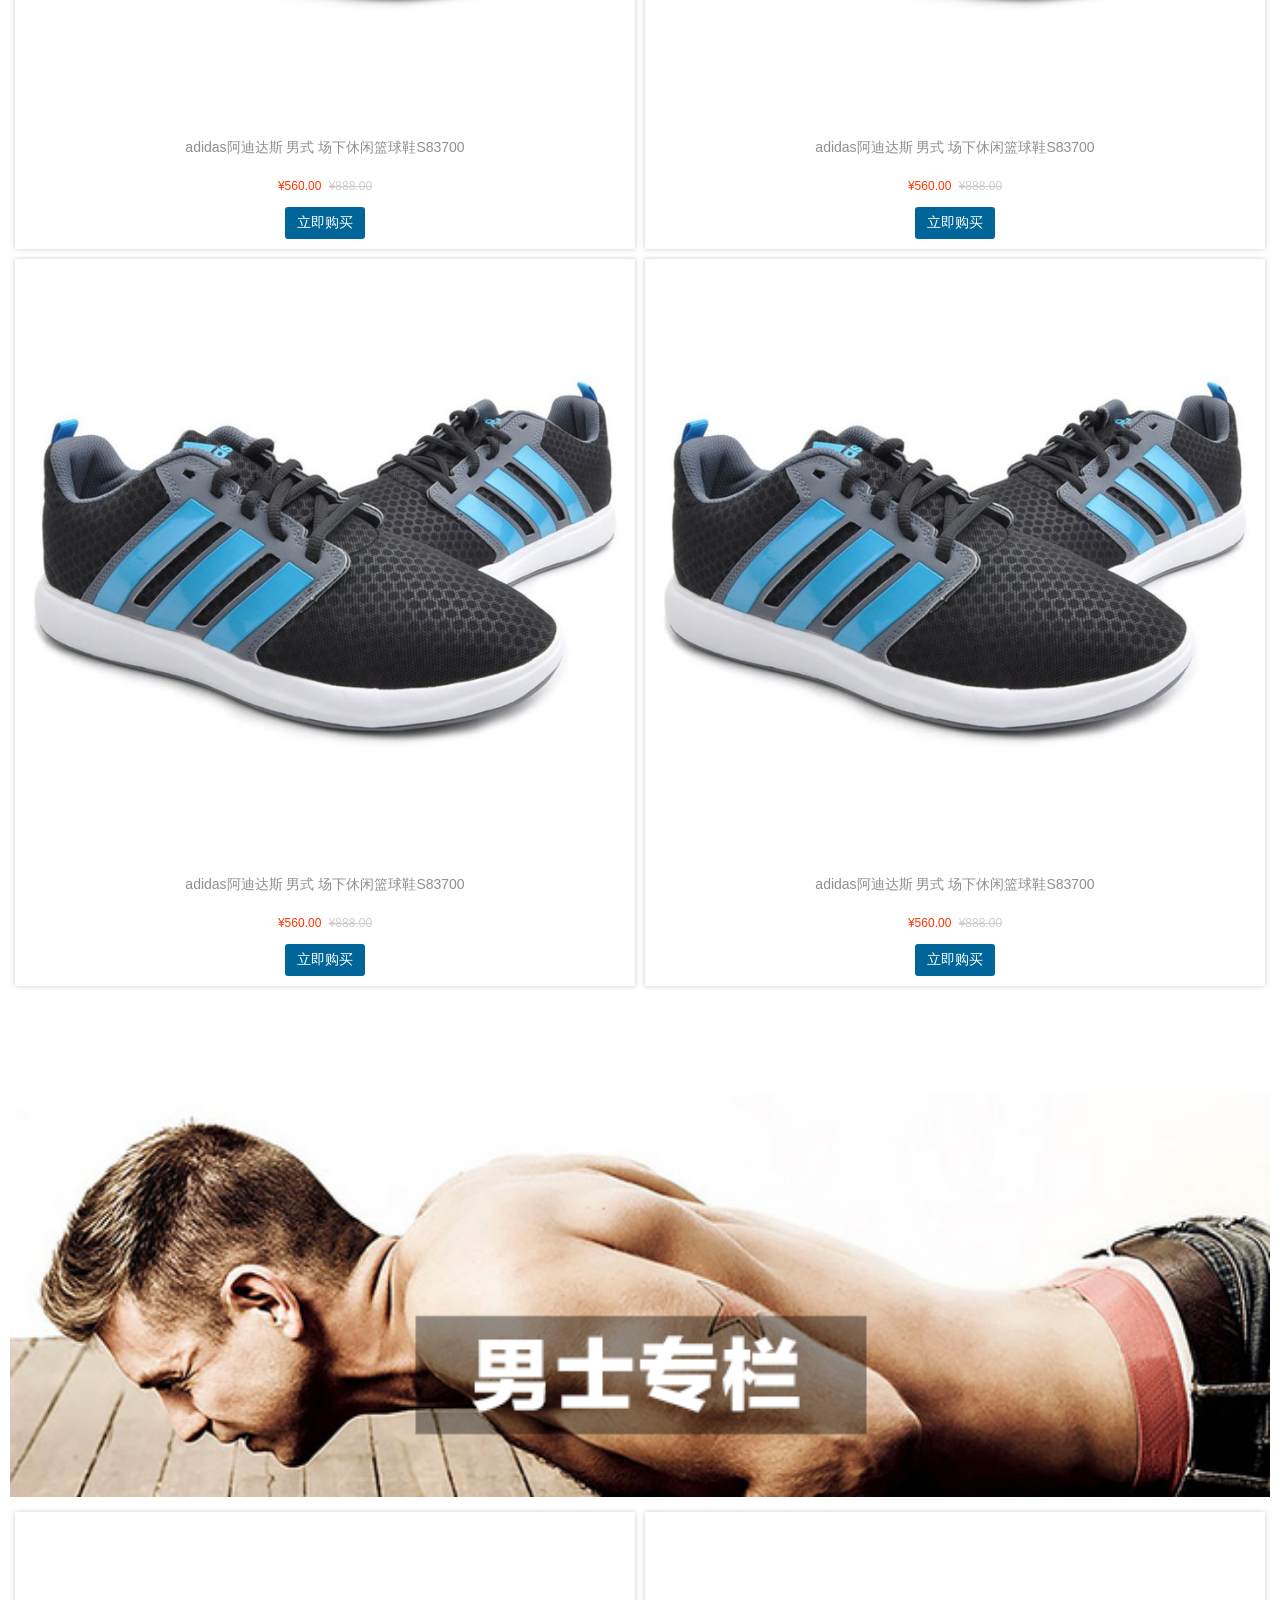
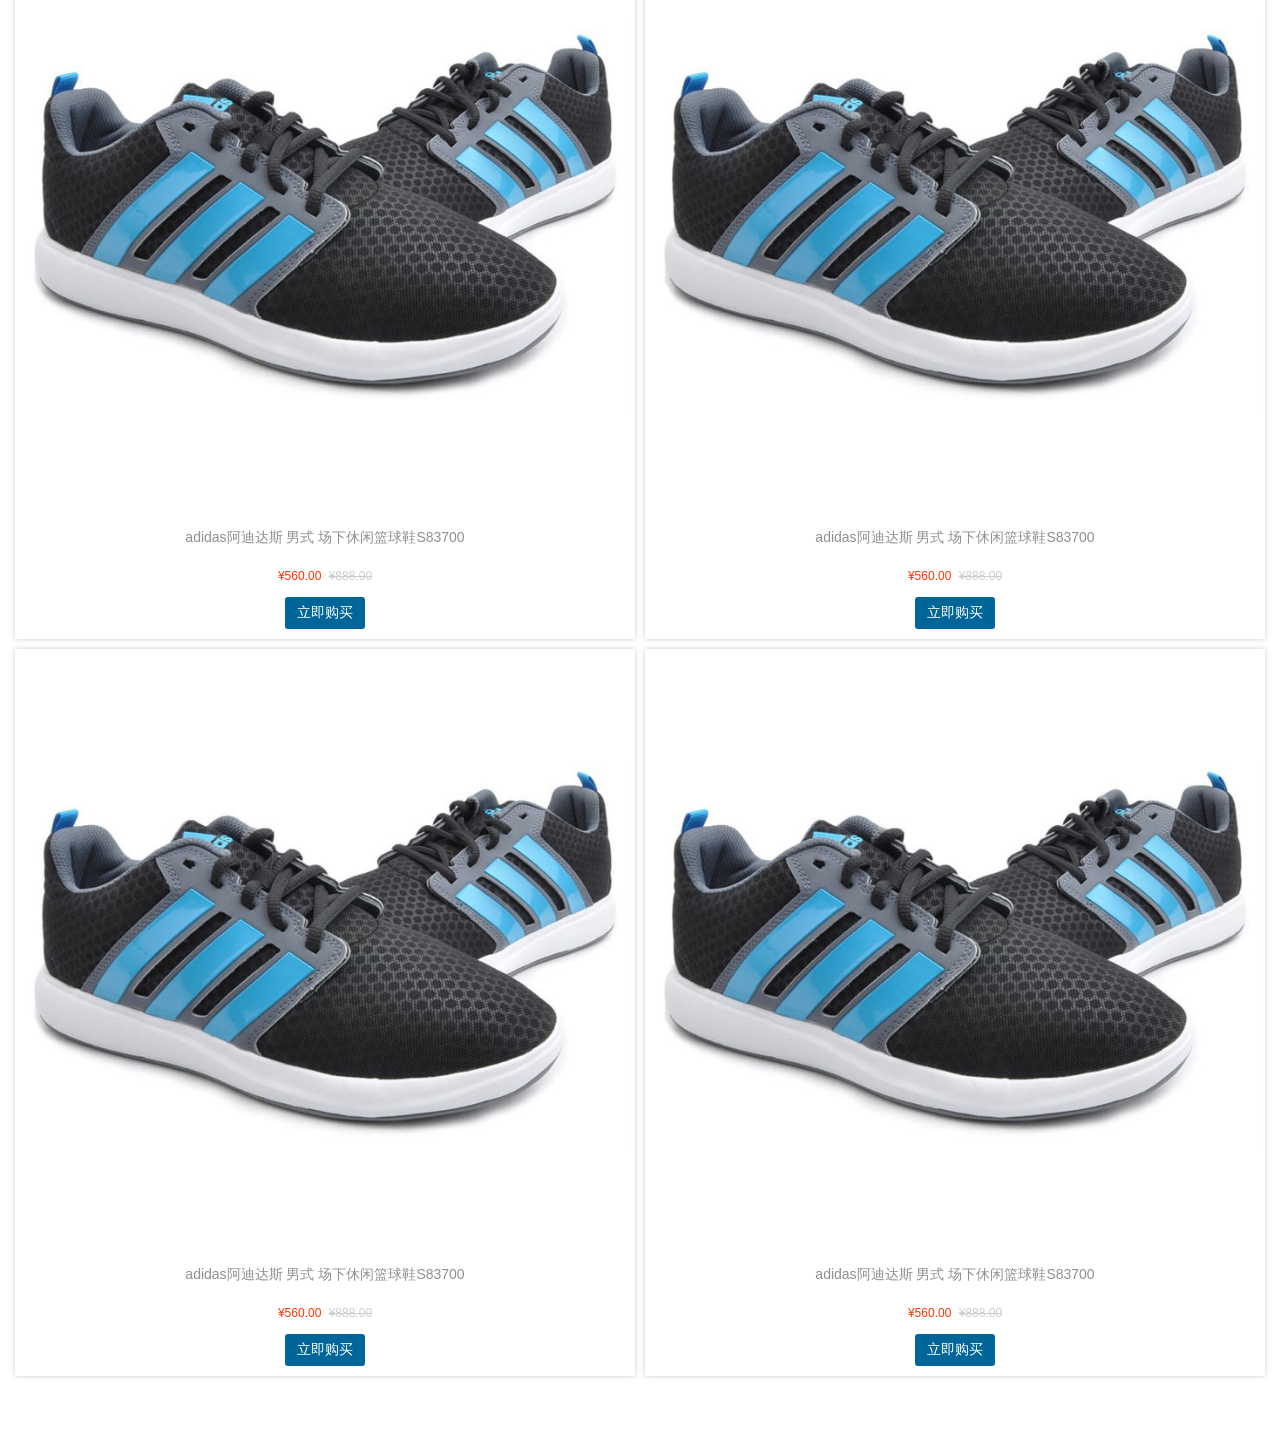
<file: public/my/index.html>
<!DOCTYPE html>
<html lang="en">
<head>
	<meta charset="UTF-8">
	<meta name="viewport" content="width=device-width, user-scalable=no, initial-scale=1.0, maximum-scale=1.0, minimum-scale=1.0">
	<link rel="stylesheet" href="assets/mui/css/mui.min.css">
	<link rel="stylesheet" href="./css/base.css">
	<link rel="stylesheet" href="./css/index.css">
	<script src="assets/mui/js/mui.min.js"></script>
	<title>Document</title>

</head>
<body>
	<header class="mui-bar mui-bar-nav header">
		<h1 class="mui-title">乐淘云购</h1>
		<a href="search.html" class="mui-icon mui-icon-search mui-pull-right"></a>
	</header>
	<nav class="mui-bar mui-bar-tab footer">
		<a class="mui-tab-item mui-active" href="index.html">
			<span class="mui-icon mui-icon-home"></span>
			<span class="mui-tab-label">首页</span>
		</a>
		<a class="mui-tab-item" href="category.html">
			<span class="mui-icon mui-icon-bars"></span>
			<span class="mui-tab-label">分类</span>
		</a>
		<a class="mui-tab-item" href="cart.html">
			<span class="mui-icon iconfont icon-gouwuche"></span>
			<span class="mui-tab-label">购物车</span>
		</a>
		<a class="mui-tab-item" href="user.html">
			<span class="mui-icon mui-icon-person"></span>
			<span class="mui-tab-label">会员中心</span>
		</a>
	</nav>
	<div class="mui-content">
		<div class="mui-slider">
			<div class="mui-slider-group mui-slider-loop">
				<div class="mui-slider-item">
					<a href="#"><img src="images/banner6.png" /></a>
				</div>
				<div class="mui-slider-item">
					<a href="#"><img src="images/banner1.png" /></a>
				</div>
				<div class="mui-slider-item">
					<a href="#"><img src="images/banner2.png" /></a>
				</div>
				<div class="mui-slider-item">
					<a href="#"><img src="images/banner3.png" /></a>
				</div>
				<div class="mui-slider-item">
					<a href="#"><img src="images/banner4.png" /></a>
				</div>
				<div class="mui-slider-item">
					<a href="#"><img src="images/banner5.png" /></a>
				</div>
				<div class="mui-slider-item">
					<a href="#"><img src="images/banner6.png" /></a>
				</div>
				<div class="mui-slider-item">
					<a href="#"><img src="images/banner1.png" /></a>
				</div>
			</div>
			<div class="mui-slider-indicator indicator">
			    <div class="mui-indicator mui-active"></div>
			    <div class="mui-indicator"></div>
			    <div class="mui-indicator"></div>
			    <div class="mui-indicator"></div>
			    <div class="mui-indicator"></div>
			    <div class="mui-indicator"></div>
			</div>
		</div>
		<div class="nav-link mui-clearfix">
			<a href="#"><img src="images/nav1.png"></a>
			<a href="#"><img src="images/nav2.png"></a>
			<a href="#"><img src="images/nav3.png"></a>
			<a href="#"><img src="images/nav4.png"></a>
			<a href="#"><img src="images/nav5.png"></a>
			<a href="#"><img src="images/nav6.png"></a>
		</div>
		<div class="brand">
			<img src="images/title0.png" class="title">
			<ul class="list mui-clearfix">
				<li>
					<a href="#">
						<img src="images/brand1.png">
					</a>
				</li>
				<li>
					<a href="#">
						<img src="images/brand2.png">
					</a>
				</li>
				<li>
					<a href="#">
						<img src="images/brand3.png">
					</a>
				</li>
				<li>
					<a href="#">
						<img src="images/brand4.png">
					</a>
				</li>
				<li>
					<a href="#">
						<img src="images/brand5.png">
					</a>
				</li>
				<li>
					<a href="#">
						<img src="images/brand6.png">
					</a>
				</li>
				<li>
					<a href="#">
						<img src="images/brand7.png">
					</a>
				</li>
				<li>
					<a href="#">
						<img src="images/brand8.png">
					</a>
				</li>
			</ul>
		</div>
		<div class="product">
			<img src="images/title1.png" class="title">
			<ul class="list mui-clearfix">
				<li>
					<a href="#">
						<img src="images/product.jpg">
						<span class="name">
							adidas阿迪达斯 男式 场下休闲篮球鞋S83700
						</span>
						<p>
							<span>¥560.00</span>
							<span>¥888.00</span>
						</p>
						<button class="buy-now">立即购买</button>
					</a>
				</li>
				<li>
					<a href="#">
						<img src="images/product.jpg">
						<span class="name">
							adidas阿迪达斯 男式 场下休闲篮球鞋S83700
						</span>
						<p>
							<span>¥560.00</span>
							<span>¥888.00</span>
						</p>
						<button class="buy-now">立即购买</button>
					</a>
				</li>
				<li>
					<a href="#">
						<img src="images/product.jpg">
						<span class="name">
							adidas阿迪达斯 男式 场下休闲篮球鞋S83700
						</span>
						<p>
							<span>¥560.00</span>
							<span>¥888.00</span>
						</p>
						<button class="buy-now">立即购买</button>
					</a>
				</li>
				<li>
					<a href="#">
						<img src="images/product.jpg">
						<span class="name">
							adidas阿迪达斯 男式 场下休闲篮球鞋S83700
						</span>
						<p>
							<span>¥560.00</span>
							<span>¥888.00</span>
						</p>
						<button class="buy-now">立即购买</button>
					</a>
				</li>
			</ul>
		</div>
		<div class="product">
			<img src="images/title2.png" class="title">
			<ul class="list mui-clearfix">
				<li>
					<a href="#">
						<img src="images/product.jpg">
						<span class="name">
							adidas阿迪达斯 男式 场下休闲篮球鞋S83700
						</span>
						<p>
							<span>¥560.00</span>
							<span>¥888.00</span>
						</p>
						<button class="buy-now">立即购买</button>
					</a>
				</li>
				<li>
					<a href="#">
						<img src="images/product.jpg">
						<span class="name">
							adidas阿迪达斯 男式 场下休闲篮球鞋S83700
						</span>
						<p>
							<span>¥560.00</span>
							<span>¥888.00</span>
						</p>
						<button class="buy-now">立即购买</button>
					</a>
				</li>
				<li>
					<a href="#">
						<img src="images/product.jpg">
						<span class="name">
							adidas阿迪达斯 男式 场下休闲篮球鞋S83700
						</span>
						<p>
							<span>¥560.00</span>
							<span>¥888.00</span>
						</p>
						<button class="buy-now">立即购买</button>
					</a>
				</li>
				<li>
					<a href="#">
						<img src="images/product.jpg">
						<span class="name">
							adidas阿迪达斯 男式 场下休闲篮球鞋S83700
						</span>
						<p>
							<span>¥560.00</span>
							<span>¥888.00</span>
						</p>
						<button class="buy-now">立即购买</button>
					</a>
				</li>
			</ul>
		</div>
		<div class="product">
			<img src="images/title3.png" class="title">
			<ul class="list mui-clearfix">
				<li>
					<a href="#">
						<img src="images/product.jpg">
						<span class="name">
							adidas阿迪达斯 男式 场下休闲篮球鞋S83700
						</span>
						<p>
							<span>¥560.00</span>
							<span>¥888.00</span>
						</p>
						<button class="buy-now">立即购买</button>
					</a>
				</li>
				<li>
					<a href="#">
						<img src="images/product.jpg">
						<span class="name">
							adidas阿迪达斯 男式 场下休闲篮球鞋S83700
						</span>
						<p>
							<span>¥560.00</span>
							<span>¥888.00</span>
						</p>
						<button class="buy-now">立即购买</button>
					</a>
				</li>
				<li>
					<a href="#">
						<img src="images/product.jpg">
						<span class="name">
							adidas阿迪达斯 男式 场下休闲篮球鞋S83700
						</span>
						<p>
							<span>¥560.00</span>
							<span>¥888.00</span>
						</p>
						<button class="buy-now">立即购买</button>
					</a>
				</li>
				<li>
					<a href="#">
						<img src="images/product.jpg">
						<span class="name">
							adidas阿迪达斯 男式 场下休闲篮球鞋S83700
						</span>
						<p>
							<span>¥560.00</span>
							<span>¥888.00</span>
						</p>
						<button class="buy-now">立即购买</button>
					</a>
				</li>
			</ul>
		</div>
	</div>
</body>
</html>
</file>
<file: public/m/css/base.css>
/* 公共样式 */

.my-header {
	background: #006699;
}

.my-header h1 {
	color: #FFF;
}

.my-header .mui-icon-search {
	color: #FFF;
}

.my-footer {
	background: #006699;
}

.my-footer .mui-tab-item {
	color: #FFF;
}

.my-footer .mui-tab-item.mui-active {
	color: darkorange;
}

ul {
  padding: 0;
  margin: 0;
  list-style: none;
}

a {
  color: #000;
}

.nav-links {
  padding: 10px;
  /* overflow: hidden; */
}

.nav-links a {
  width: 33.333%;
  float: left;
}

.nav-links a img {
  width: 100%;
  /*vertical-align:top;*/
  display: block;
}

.brand {
  padding: 0 10px;
}

.brand .title {
  width: 100%;
}

.brand ul {
  overflow: hidden;
  padding: 10px 0;
}

.brand ul li{
  width: 25%;
  float: left;
}

.brand ul li a{
  display: block;
}

.brand ul li a img{
  width: 100%;
}

.product {
  padding: 0 10px;
}

.product .title {
  width: 100%;
}

.product ul {
  padding: 6px 0;
}

.product ul li {
  width: 50%;
  float: left;
  padding: 5px;
}

.product ul li a {
  display: block;
  box-shadow: 0 0 5px #ccc;
  padding: 5px;
}

.product ul li img {
  width: 100%;
}

.product ul li .name{
  display: block;
  color: #8f8f94;
  font-size: 14px;
  text-align: center;
  line-height: 18px;
  height: 38px;
  overflow: hidden;
  padding: 5px;
}

.product ul li p {
  text-align: center;
  padding-top:6px;
}

.product ul li p span:first-child {
  color: #f20;
  padding-right: 2px;
}

.product ul li p span:last-child {
  text-decoration: line-through;
  padding-left: 2px;
}

.product ul li .buy-now {
  display: block;
  width: 80px;
  height: 30px;
  line-height: 30px;
  text-align: center;
  background: #006699;
  color: #FFF;
  font-size: 14px;
  border-radius: 4px;
  margin: 0 auto 5px auto;
}
</file>
<file: public/mobile/assets/mui/css/iconfont.css>
@font-face {
  font-family: "iconfont";
  src: url('../fonts/iconfont.ttf?t=1509892845975') format('truetype');
}

.iconfont {
  font-family:"iconfont" !important;
  font-size:16px;
  font-style:normal;
  -webkit-font-smoothing: antialiased;
  -moz-osx-font-smoothing: grayscale;
}

.icon-gouwuche:before { content: "\e600"; }
</file>
<file: public/mobile/css/base.css>
body{
	background:#FFF;
	font-size:14px;
}

a{
	color:#000;
	text-decoration:none;
}

*{
	margin:0;
	padding:0;
}

ul{
	list-style:none;
}

img{
	vertical-align:top;
}

.mui-content{
	background:#FFF;
}

.footer,.header{
	background:#006699;
	
}

.header .mui-title{
	color:#FFF;
}

.header .mui-icon{
	color:#FFF;
}

.footer .mui-tab-item{
	color:#FFF;
}

.footer .mui-tab-item.mui-active{
	color:darkorange;
}

.mui-scroll-wrapper{
	top:44px;
	bottom:50px;
}

.product{
	padding:0 10px;
}

.product .title{
	width:100%;
	margin:10px 0;
}

.product .list{
	
}

.product li{
	width:50%;
	float:left;
	padding:5px;
}

.product a{
	display:block;
	padding:0 5px;
	box-shadow:0 0 5px #ccc;
	overflow:hidden;
}

.product a img{
	width:100%;
}

.product .name{
	line-height:18px;
	display:block;
	color:#8f8f94;
	text-align:center;
	padding:6px;
	height:44px;
	overflow:hidden
}

.product p{
	font-size:12px;
	text-align:center;
}

.product p span:first-child{
	color:#f30;
	margin-right:2px;
}

.product p span:last-child{
	color:#ccc;
	text-decoration:line-through;
	margin-left:2px;
}

.product .buy-now{
	background:#006699;
	color:#FFF;
	margin:0 auto;
	border:none;
	display:block;
	margin-bottom:10px;
}
</file>
<file: public/mobile/css/index.css>
.nav-link{
	padding:10px;
}

.nav-link a{
	display:block;
	width:33.333%;
	float:left;
}

.nav-link a img{
	width:100%;
	vertical-align:top;
}

.brand{
	padding:0 10px;
}

.brand .title{
	width:100%;
	vertical-align:top;
}

.brand .list{
	padding:10px 0;
}

.brand .list li{
	width:25%;
	float:left;
}

.brand .list a{
	display:block;
}

.brand .list img{
	width:100%;
}
</file>
<file: public/my/css/base.css>
body{
	background:#FFF;
	font-size:14px;
}

a{
	color:#000;
	text-decoration:none;
}

*{
	margin:0;
	padding:0;
}

ul{
	list-style:none;
}

img{
	vertical-align:top;
}

.mui-content{
	background:#FFF;
}

.footer,.header{
	background:#006699;
	
}

.header .mui-title{
	color:#FFF;
}

.header .mui-icon{
	color:#FFF;
}

.footer .mui-tab-item{
	color:#FFF;
}

.footer .mui-tab-item.mui-active{
	color:darkorange;
}

.mui-scroll-wrapper{
	top:44px;
	bottom:50px;
}

.product{
	padding:0 10px;
}

.product .title{
	width:100%;
	margin:10px 0;
}

.product .list{
	
}

.product li{
	width:50%;
	float:left;
	padding:5px;
}

.product a{
	display:block;
	padding:0 5px;
	box-shadow:0 0 5px #ccc;
	overflow:hidden;
}

.product a img{
	width:100%;
}

.product .name{
	line-height:18px;
	display:block;
	color:#8f8f94;
	text-align:center;
	padding:6px;
	height:44px;
	overflow:hidden
}

.product p{
	font-size:12px;
	text-align:center;
}

.product p span:first-child{
	color:#f30;
	margin-right:2px;
}

.product p span:last-child{
	color:#ccc;
	text-decoration:line-through;
	margin-left:2px;
}

.product .buy-now{
	background:#006699;
	color:#FFF;
	margin:0 auto;
	border:none;
	display:block;
	margin-bottom:10px;
}
</file>
<file: public/my/css/index.css>
.nav-link{
	padding:10px;
}

.nav-link a{
	display:block;
	width:33.333%;
	float:left;
}

.nav-link a img{
	width:100%;
	vertical-align:top;
}

.brand{
	padding:0 10px;
}

.brand .title{
	width:100%;
	vertical-align:top;
}

.brand .list{
	padding:10px 0;
}

.brand .list li{
	width:25%;
	float:left;
}

.brand .list a{
	display:block;
}

.brand .list img{
	width:100%;
}
</file>
